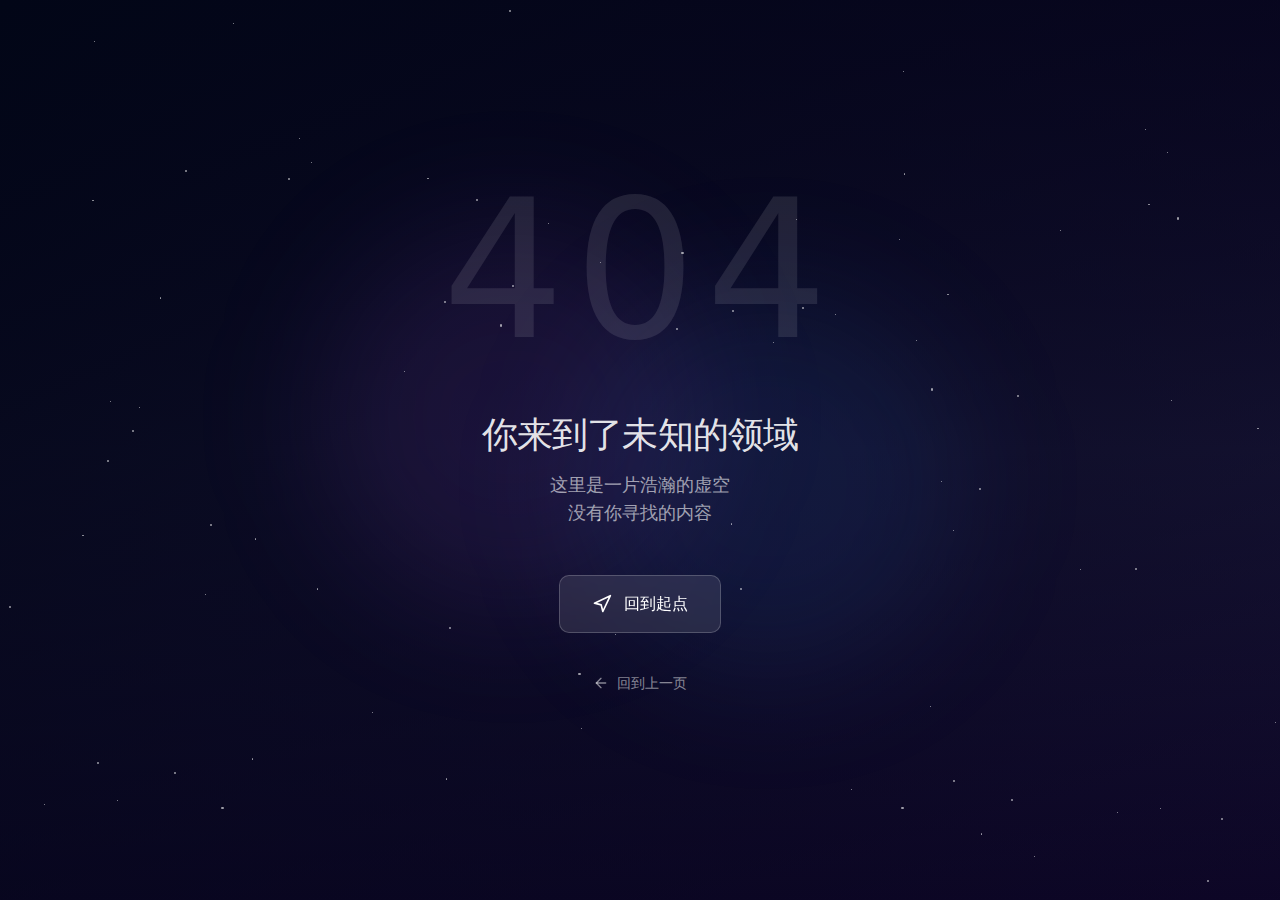
<file: 404_bak.html>
<!doctype html>
<html lang="en">
  <head>
    <meta charset="UTF-8" />
    <link rel="icon" type="image/svg+xml" href="/vite.svg" />
    <meta name="viewport" content="width=device-width, initial-scale=1.0" />
    <link rel="preconnect" href="https://fonts.googleapis.com">
    <link rel="preconnect" href="https://fonts.gstatic.com" crossorigin>
    <link href="https://fonts.googleapis.com/css2?family=Orbitron:wght@400;500;600;700;800;900&family=Rajdhani:wght@300;400;500;600;700&family=Exo+2:wght@300;400;500;600;700;800&family=Audiowide&family=Share+Tech+Mono&display=swap" rel="stylesheet">
    <title>文管家 Document Management Solution</title>
    <script type="module" crossorigin src="/assets/index-BmDO4GhK.js"></script>
    <link rel="modulepreload" crossorigin href="/assets/react-vendor-Cax8SarP.js">
    <link rel="modulepreload" crossorigin href="/assets/ui-vendor-Dn3tdylj.js">
    <link rel="stylesheet" crossorigin href="/assets/index-Do54Oow5.css">
  </head>
  <body>
    <div id="root"></div>
  </body>
</html>
</file>
<file: assets/index-Do54Oow5.css>
*,:before,:after{--tw-border-spacing-x: 0;--tw-border-spacing-y: 0;--tw-translate-x: 0;--tw-translate-y: 0;--tw-rotate: 0;--tw-skew-x: 0;--tw-skew-y: 0;--tw-scale-x: 1;--tw-scale-y: 1;--tw-pan-x: ;--tw-pan-y: ;--tw-pinch-zoom: ;--tw-scroll-snap-strictness: proximity;--tw-gradient-from-position: ;--tw-gradient-via-position: ;--tw-gradient-to-position: ;--tw-ordinal: ;--tw-slashed-zero: ;--tw-numeric-figure: ;--tw-numeric-spacing: ;--tw-numeric-fraction: ;--tw-ring-inset: ;--tw-ring-offset-width: 0px;--tw-ring-offset-color: #fff;--tw-ring-color: rgb(59 130 246 / .5);--tw-ring-offset-shadow: 0 0 #0000;--tw-ring-shadow: 0 0 #0000;--tw-shadow: 0 0 #0000;--tw-shadow-colored: 0 0 #0000;--tw-blur: ;--tw-brightness: ;--tw-contrast: ;--tw-grayscale: ;--tw-hue-rotate: ;--tw-invert: ;--tw-saturate: ;--tw-sepia: ;--tw-drop-shadow: ;--tw-backdrop-blur: ;--tw-backdrop-brightness: ;--tw-backdrop-contrast: ;--tw-backdrop-grayscale: ;--tw-backdrop-hue-rotate: ;--tw-backdrop-invert: ;--tw-backdrop-opacity: ;--tw-backdrop-saturate: ;--tw-backdrop-sepia: ;--tw-contain-size: ;--tw-contain-layout: ;--tw-contain-paint: ;--tw-contain-style: }::backdrop{--tw-border-spacing-x: 0;--tw-border-spacing-y: 0;--tw-translate-x: 0;--tw-translate-y: 0;--tw-rotate: 0;--tw-skew-x: 0;--tw-skew-y: 0;--tw-scale-x: 1;--tw-scale-y: 1;--tw-pan-x: ;--tw-pan-y: ;--tw-pinch-zoom: ;--tw-scroll-snap-strictness: proximity;--tw-gradient-from-position: ;--tw-gradient-via-position: ;--tw-gradient-to-position: ;--tw-ordinal: ;--tw-slashed-zero: ;--tw-numeric-figure: ;--tw-numeric-spacing: ;--tw-numeric-fraction: ;--tw-ring-inset: ;--tw-ring-offset-width: 0px;--tw-ring-offset-color: #fff;--tw-ring-color: rgb(59 130 246 / .5);--tw-ring-offset-shadow: 0 0 #0000;--tw-ring-shadow: 0 0 #0000;--tw-shadow: 0 0 #0000;--tw-shadow-colored: 0 0 #0000;--tw-blur: ;--tw-brightness: ;--tw-contrast: ;--tw-grayscale: ;--tw-hue-rotate: ;--tw-invert: ;--tw-saturate: ;--tw-sepia: ;--tw-drop-shadow: ;--tw-backdrop-blur: ;--tw-backdrop-brightness: ;--tw-backdrop-contrast: ;--tw-backdrop-grayscale: ;--tw-backdrop-hue-rotate: ;--tw-backdrop-invert: ;--tw-backdrop-opacity: ;--tw-backdrop-saturate: ;--tw-backdrop-sepia: ;--tw-contain-size: ;--tw-contain-layout: ;--tw-contain-paint: ;--tw-contain-style: }*,:before,:after{box-sizing:border-box;border-width:0;border-style:solid;border-color:#e5e7eb}:before,:after{--tw-content: ""}html,:host{line-height:1.5;-webkit-text-size-adjust:100%;-moz-tab-size:4;-o-tab-size:4;tab-size:4;font-family:ui-sans-serif,system-ui,sans-serif,"Apple Color Emoji","Segoe UI Emoji",Segoe UI Symbol,"Noto Color Emoji";font-feature-settings:normal;font-variation-settings:normal;-webkit-tap-highlight-color:transparent}body{margin:0;line-height:inherit}hr{height:0;color:inherit;border-top-width:1px}abbr:where([title]){-webkit-text-decoration:underline dotted;text-decoration:underline dotted}h1,h2,h3,h4,h5,h6{font-size:inherit;font-weight:inherit}a{color:inherit;text-decoration:inherit}b,strong{font-weight:bolder}code,kbd,samp,pre{font-family:ui-monospace,SFMono-Regular,Menlo,Monaco,Consolas,Liberation Mono,Courier New,monospace;font-feature-settings:normal;font-variation-settings:normal;font-size:1em}small{font-size:80%}sub,sup{font-size:75%;line-height:0;position:relative;vertical-align:baseline}sub{bottom:-.25em}sup{top:-.5em}table{text-indent:0;border-color:inherit;border-collapse:collapse}button,input,optgroup,select,textarea{font-family:inherit;font-feature-settings:inherit;font-variation-settings:inherit;font-size:100%;font-weight:inherit;line-height:inherit;letter-spacing:inherit;color:inherit;margin:0;padding:0}button,select{text-transform:none}button,input:where([type=button]),input:where([type=reset]),input:where([type=submit]){-webkit-appearance:button;background-color:transparent;background-image:none}:-moz-focusring{outline:auto}:-moz-ui-invalid{box-shadow:none}progress{vertical-align:baseline}::-webkit-inner-spin-button,::-webkit-outer-spin-button{height:auto}[type=search]{-webkit-appearance:textfield;outline-offset:-2px}::-webkit-search-decoration{-webkit-appearance:none}::-webkit-file-upload-button{-webkit-appearance:button;font:inherit}summary{display:list-item}blockquote,dl,dd,h1,h2,h3,h4,h5,h6,hr,figure,p,pre{margin:0}fieldset{margin:0;padding:0}legend{padding:0}ol,ul,menu{list-style:none;margin:0;padding:0}dialog{padding:0}textarea{resize:vertical}input::-moz-placeholder,textarea::-moz-placeholder{opacity:1;color:#9ca3af}input::placeholder,textarea::placeholder{opacity:1;color:#9ca3af}button,[role=button]{cursor:pointer}:disabled{cursor:default}img,svg,video,canvas,audio,iframe,embed,object{display:block;vertical-align:middle}img,video{max-width:100%;height:auto}[hidden]{display:none}:root{--radius: .5rem;--color-primary-50: 239 246 255;--color-primary-100: 219 234 254;--color-primary-200: 191 219 254;--color-primary-300: 147 197 253;--color-primary-400: 96 165 250;--color-primary-500: 59 130 246;--color-primary-600: 37 99 235;--color-primary-700: 29 78 216;--color-primary-800: 30 64 175;--color-primary-900: 30 58 138;--color-primary-950: 23 37 84;--color-background: 243 244 246;--color-foreground: 17 24 39;--color-muted-foreground: 75 85 99;--color-card: 255 255 255;--color-card-foreground: 17 24 39;--color-popover: 255 255 255;--color-popover-foreground: 17 24 39;--color-border: 229 231 235;--color-input-border: 209 213 219;--color-input-background: 255 255 255;--color-ring: 59 130 246;--color-destructive: 239 68 68;--color-destructive-foreground: 255 255 255}.dark{--color-primary-50: 14 56 103;--color-primary-100: 17 70 128;--color-primary-200: 22 93 171;--color-primary-300: 26 118 214;--color-primary-400: 37 138 247;--color-primary-500: 59 130 246;--color-primary-600: 96 165 250;--color-primary-700: 147 197 253;--color-primary-800: 191 219 254;--color-primary-900: 219 234 254;--color-primary-950: 239 246 255;--color-background: 3 7 18;--color-foreground: 229 231 235;--color-muted-foreground: 156 163 175;--color-card: 17 24 39;--color-card-foreground: 229 231 235;--color-popover: 31 41 55;--color-popover-foreground: 229 231 235;--color-border: 55 65 81;--color-input-border: 75 85 99;--color-input-background: 31 41 55;--color-ring: 96 165 250;--color-destructive: 220 38 38;--color-destructive-foreground: 255 255 255}body{--tw-bg-opacity: 1;background-color:rgb(var(--color-background) / var(--tw-bg-opacity));--tw-text-opacity: 1;color:rgb(var(--color-foreground) / var(--tw-text-opacity));-webkit-font-smoothing:antialiased;-moz-osx-font-smoothing:grayscale}h1,h2,h3,h4,h5,h6{font-weight:600;letter-spacing:-.025em}.\!container{width:100%!important}.container{width:100%}@media (min-width: 640px){.\!container{max-width:640px!important}.container{max-width:640px}}@media (min-width: 768px){.\!container{max-width:768px!important}.container{max-width:768px}}@media (min-width: 1024px){.\!container{max-width:1024px!important}.container{max-width:1024px}}@media (min-width: 1280px){.\!container{max-width:1280px!important}.container{max-width:1280px}}@media (min-width: 1536px){.\!container{max-width:1536px!important}.container{max-width:1536px}}.prose{color:var(--tw-prose-body);max-width:65ch}.prose :where(p):not(:where([class~=not-prose],[class~=not-prose] *)){margin-top:1.25em;margin-bottom:1.25em}.prose :where([class~=lead]):not(:where([class~=not-prose],[class~=not-prose] *)){color:var(--tw-prose-lead);font-size:1.25em;line-height:1.6;margin-top:1.2em;margin-bottom:1.2em}.prose :where(a):not(:where([class~=not-prose],[class~=not-prose] *)){color:var(--tw-prose-links);text-decoration:underline;font-weight:500}.prose :where(strong):not(:where([class~=not-prose],[class~=not-prose] *)){color:var(--tw-prose-bold);font-weight:600}.prose :where(a strong):not(:where([class~=not-prose],[class~=not-prose] *)){color:inherit}.prose :where(blockquote strong):not(:where([class~=not-prose],[class~=not-prose] *)){color:inherit}.prose :where(thead th strong):not(:where([class~=not-prose],[class~=not-prose] *)){color:inherit}.prose :where(ol):not(:where([class~=not-prose],[class~=not-prose] *)){list-style-type:decimal;margin-top:1.25em;margin-bottom:1.25em;padding-inline-start:1.625em}.prose :where(ol[type=A]):not(:where([class~=not-prose],[class~=not-prose] *)){list-style-type:upper-alpha}.prose :where(ol[type=a]):not(:where([class~=not-prose],[class~=not-prose] *)){list-style-type:lower-alpha}.prose :where(ol[type=A s]):not(:where([class~=not-prose],[class~=not-prose] *)){list-style-type:upper-alpha}.prose :where(ol[type=a s]):not(:where([class~=not-prose],[class~=not-prose] *)){list-style-type:lower-alpha}.prose :where(ol[type=I]):not(:where([class~=not-prose],[class~=not-prose] *)){list-style-type:upper-roman}.prose :where(ol[type=i]):not(:where([class~=not-prose],[class~=not-prose] *)){list-style-type:lower-roman}.prose :where(ol[type=I s]):not(:where([class~=not-prose],[class~=not-prose] *)){list-style-type:upper-roman}.prose :where(ol[type=i s]):not(:where([class~=not-prose],[class~=not-prose] *)){list-style-type:lower-roman}.prose :where(ol[type="1"]):not(:where([class~=not-prose],[class~=not-prose] *)){list-style-type:decimal}.prose :where(ul):not(:where([class~=not-prose],[class~=not-prose] *)){list-style-type:disc;margin-top:1.25em;margin-bottom:1.25em;padding-inline-start:1.625em}.prose :where(ol>li):not(:where([class~=not-prose],[class~=not-prose] *))::marker{font-weight:400;color:var(--tw-prose-counters)}.prose :where(ul>li):not(:where([class~=not-prose],[class~=not-prose] *))::marker{color:var(--tw-prose-bullets)}.prose :where(dt):not(:where([class~=not-prose],[class~=not-prose] *)){color:var(--tw-prose-headings);font-weight:600;margin-top:1.25em}.prose :where(hr):not(:where([class~=not-prose],[class~=not-prose] *)){border-color:var(--tw-prose-hr);border-top-width:1px;margin-top:3em;margin-bottom:3em}.prose :where(blockquote):not(:where([class~=not-prose],[class~=not-prose] *)){font-weight:500;font-style:italic;color:var(--tw-prose-quotes);border-inline-start-width:.25rem;border-inline-start-color:var(--tw-prose-quote-borders);quotes:"“""”""‘""’";margin-top:1.6em;margin-bottom:1.6em;padding-inline-start:1em}.prose :where(blockquote p:first-of-type):not(:where([class~=not-prose],[class~=not-prose] *)):before{content:open-quote}.prose :where(blockquote p:last-of-type):not(:where([class~=not-prose],[class~=not-prose] *)):after{content:close-quote}.prose :where(h1):not(:where([class~=not-prose],[class~=not-prose] *)){color:var(--tw-prose-headings);font-weight:800;font-size:2.25em;margin-top:0;margin-bottom:.8888889em;line-height:1.1111111}.prose :where(h1 strong):not(:where([class~=not-prose],[class~=not-prose] *)){font-weight:900;color:inherit}.prose :where(h2):not(:where([class~=not-prose],[class~=not-prose] *)){color:var(--tw-prose-headings);font-weight:700;font-size:1.5em;margin-top:2em;margin-bottom:1em;line-height:1.3333333}.prose :where(h2 strong):not(:where([class~=not-prose],[class~=not-prose] *)){font-weight:800;color:inherit}.prose :where(h3):not(:where([class~=not-prose],[class~=not-prose] *)){color:var(--tw-prose-headings);font-weight:600;font-size:1.25em;margin-top:1.6em;margin-bottom:.6em;line-height:1.6}.prose :where(h3 strong):not(:where([class~=not-prose],[class~=not-prose] *)){font-weight:700;color:inherit}.prose :where(h4):not(:where([class~=not-prose],[class~=not-prose] *)){color:var(--tw-prose-headings);font-weight:600;margin-top:1.5em;margin-bottom:.5em;line-height:1.5}.prose :where(h4 strong):not(:where([class~=not-prose],[class~=not-prose] *)){font-weight:700;color:inherit}.prose :where(img):not(:where([class~=not-prose],[class~=not-prose] *)){margin-top:2em;margin-bottom:2em}.prose :where(picture):not(:where([class~=not-prose],[class~=not-prose] *)){display:block;margin-top:2em;margin-bottom:2em}.prose :where(video):not(:where([class~=not-prose],[class~=not-prose] *)){margin-top:2em;margin-bottom:2em}.prose :where(kbd):not(:where([class~=not-prose],[class~=not-prose] *)){font-weight:500;font-family:inherit;color:var(--tw-prose-kbd);box-shadow:0 0 0 1px rgb(var(--tw-prose-kbd-shadows) / 10%),0 3px rgb(var(--tw-prose-kbd-shadows) / 10%);font-size:.875em;border-radius:.3125rem;padding-top:.1875em;padding-inline-end:.375em;padding-bottom:.1875em;padding-inline-start:.375em}.prose :where(code):not(:where([class~=not-prose],[class~=not-prose] *)){color:var(--tw-prose-code);font-weight:600;font-size:.875em}.prose :where(code):not(:where([class~=not-prose],[class~=not-prose] *)):before{content:"`"}.prose :where(code):not(:where([class~=not-prose],[class~=not-prose] *)):after{content:"`"}.prose :where(a code):not(:where([class~=not-prose],[class~=not-prose] *)){color:inherit}.prose :where(h1 code):not(:where([class~=not-prose],[class~=not-prose] *)){color:inherit}.prose :where(h2 code):not(:where([class~=not-prose],[class~=not-prose] *)){color:inherit;font-size:.875em}.prose :where(h3 code):not(:where([class~=not-prose],[class~=not-prose] *)){color:inherit;font-size:.9em}.prose :where(h4 code):not(:where([class~=not-prose],[class~=not-prose] *)){color:inherit}.prose :where(blockquote code):not(:where([class~=not-prose],[class~=not-prose] *)){color:inherit}.prose :where(thead th code):not(:where([class~=not-prose],[class~=not-prose] *)){color:inherit}.prose :where(pre):not(:where([class~=not-prose],[class~=not-prose] *)){color:var(--tw-prose-pre-code);background-color:var(--tw-prose-pre-bg);overflow-x:auto;font-weight:400;font-size:.875em;line-height:1.7142857;margin-top:1.7142857em;margin-bottom:1.7142857em;border-radius:.375rem;padding-top:.8571429em;padding-inline-end:1.1428571em;padding-bottom:.8571429em;padding-inline-start:1.1428571em}.prose :where(pre code):not(:where([class~=not-prose],[class~=not-prose] *)){background-color:transparent;border-width:0;border-radius:0;padding:0;font-weight:inherit;color:inherit;font-size:inherit;font-family:inherit;line-height:inherit}.prose :where(pre code):not(:where([class~=not-prose],[class~=not-prose] *)):before{content:none}.prose :where(pre code):not(:where([class~=not-prose],[class~=not-prose] *)):after{content:none}.prose :where(table):not(:where([class~=not-prose],[class~=not-prose] *)){width:100%;table-layout:auto;margin-top:2em;margin-bottom:2em;font-size:.875em;line-height:1.7142857}.prose :where(thead):not(:where([class~=not-prose],[class~=not-prose] *)){border-bottom-width:1px;border-bottom-color:var(--tw-prose-th-borders)}.prose :where(thead th):not(:where([class~=not-prose],[class~=not-prose] *)){color:var(--tw-prose-headings);font-weight:600;vertical-align:bottom;padding-inline-end:.5714286em;padding-bottom:.5714286em;padding-inline-start:.5714286em}.prose :where(tbody tr):not(:where([class~=not-prose],[class~=not-prose] *)){border-bottom-width:1px;border-bottom-color:var(--tw-prose-td-borders)}.prose :where(tbody tr:last-child):not(:where([class~=not-prose],[class~=not-prose] *)){border-bottom-width:0}.prose :where(tbody td):not(:where([class~=not-prose],[class~=not-prose] *)){vertical-align:baseline}.prose :where(tfoot):not(:where([class~=not-prose],[class~=not-prose] *)){border-top-width:1px;border-top-color:var(--tw-prose-th-borders)}.prose :where(tfoot td):not(:where([class~=not-prose],[class~=not-prose] *)){vertical-align:top}.prose :where(th,td):not(:where([class~=not-prose],[class~=not-prose] *)){text-align:start}.prose :where(figure>*):not(:where([class~=not-prose],[class~=not-prose] *)){margin-top:0;margin-bottom:0}.prose :where(figcaption):not(:where([class~=not-prose],[class~=not-prose] *)){color:var(--tw-prose-captions);font-size:.875em;line-height:1.4285714;margin-top:.8571429em}.prose{--tw-prose-body: #374151;--tw-prose-headings: #111827;--tw-prose-lead: #4b5563;--tw-prose-links: #111827;--tw-prose-bold: #111827;--tw-prose-counters: #6b7280;--tw-prose-bullets: #d1d5db;--tw-prose-hr: #e5e7eb;--tw-prose-quotes: #111827;--tw-prose-quote-borders: #e5e7eb;--tw-prose-captions: #6b7280;--tw-prose-kbd: #111827;--tw-prose-kbd-shadows: 17 24 39;--tw-prose-code: #111827;--tw-prose-pre-code: #e5e7eb;--tw-prose-pre-bg: #1f2937;--tw-prose-th-borders: #d1d5db;--tw-prose-td-borders: #e5e7eb;--tw-prose-invert-body: #d1d5db;--tw-prose-invert-headings: #fff;--tw-prose-invert-lead: #9ca3af;--tw-prose-invert-links: #fff;--tw-prose-invert-bold: #fff;--tw-prose-invert-counters: #9ca3af;--tw-prose-invert-bullets: #4b5563;--tw-prose-invert-hr: #374151;--tw-prose-invert-quotes: #f3f4f6;--tw-prose-invert-quote-borders: #374151;--tw-prose-invert-captions: #9ca3af;--tw-prose-invert-kbd: #fff;--tw-prose-invert-kbd-shadows: 255 255 255;--tw-prose-invert-code: #fff;--tw-prose-invert-pre-code: #d1d5db;--tw-prose-invert-pre-bg: rgb(0 0 0 / 50%);--tw-prose-invert-th-borders: #4b5563;--tw-prose-invert-td-borders: #374151;font-size:1rem;line-height:1.75}.prose :where(picture>img):not(:where([class~=not-prose],[class~=not-prose] *)){margin-top:0;margin-bottom:0}.prose :where(li):not(:where([class~=not-prose],[class~=not-prose] *)){margin-top:.5em;margin-bottom:.5em}.prose :where(ol>li):not(:where([class~=not-prose],[class~=not-prose] *)){padding-inline-start:.375em}.prose :where(ul>li):not(:where([class~=not-prose],[class~=not-prose] *)){padding-inline-start:.375em}.prose :where(.prose>ul>li p):not(:where([class~=not-prose],[class~=not-prose] *)){margin-top:.75em;margin-bottom:.75em}.prose :where(.prose>ul>li>p:first-child):not(:where([class~=not-prose],[class~=not-prose] *)){margin-top:1.25em}.prose :where(.prose>ul>li>p:last-child):not(:where([class~=not-prose],[class~=not-prose] *)){margin-bottom:1.25em}.prose :where(.prose>ol>li>p:first-child):not(:where([class~=not-prose],[class~=not-prose] *)){margin-top:1.25em}.prose :where(.prose>ol>li>p:last-child):not(:where([class~=not-prose],[class~=not-prose] *)){margin-bottom:1.25em}.prose :where(ul ul,ul ol,ol ul,ol ol):not(:where([class~=not-prose],[class~=not-prose] *)){margin-top:.75em;margin-bottom:.75em}.prose :where(dl):not(:where([class~=not-prose],[class~=not-prose] *)){margin-top:1.25em;margin-bottom:1.25em}.prose :where(dd):not(:where([class~=not-prose],[class~=not-prose] *)){margin-top:.5em;padding-inline-start:1.625em}.prose :where(hr+*):not(:where([class~=not-prose],[class~=not-prose] *)){margin-top:0}.prose :where(h2+*):not(:where([class~=not-prose],[class~=not-prose] *)){margin-top:0}.prose :where(h3+*):not(:where([class~=not-prose],[class~=not-prose] *)){margin-top:0}.prose :where(h4+*):not(:where([class~=not-prose],[class~=not-prose] *)){margin-top:0}.prose :where(thead th:first-child):not(:where([class~=not-prose],[class~=not-prose] *)){padding-inline-start:0}.prose :where(thead th:last-child):not(:where([class~=not-prose],[class~=not-prose] *)){padding-inline-end:0}.prose :where(tbody td,tfoot td):not(:where([class~=not-prose],[class~=not-prose] *)){padding-top:.5714286em;padding-inline-end:.5714286em;padding-bottom:.5714286em;padding-inline-start:.5714286em}.prose :where(tbody td:first-child,tfoot td:first-child):not(:where([class~=not-prose],[class~=not-prose] *)){padding-inline-start:0}.prose :where(tbody td:last-child,tfoot td:last-child):not(:where([class~=not-prose],[class~=not-prose] *)){padding-inline-end:0}.prose :where(figure):not(:where([class~=not-prose],[class~=not-prose] *)){margin-top:2em;margin-bottom:2em}.prose :where(.prose>:first-child):not(:where([class~=not-prose],[class~=not-prose] *)){margin-top:0}.prose :where(.prose>:last-child):not(:where([class~=not-prose],[class~=not-prose] *)){margin-bottom:0}.prose-sm{font-size:.875rem;line-height:1.7142857}.prose-sm :where(p):not(:where([class~=not-prose],[class~=not-prose] *)){margin-top:1.1428571em;margin-bottom:1.1428571em}.prose-sm :where([class~=lead]):not(:where([class~=not-prose],[class~=not-prose] *)){font-size:1.2857143em;line-height:1.5555556;margin-top:.8888889em;margin-bottom:.8888889em}.prose-sm :where(blockquote):not(:where([class~=not-prose],[class~=not-prose] *)){margin-top:1.3333333em;margin-bottom:1.3333333em;padding-inline-start:1.1111111em}.prose-sm :where(h1):not(:where([class~=not-prose],[class~=not-prose] *)){font-size:2.1428571em;margin-top:0;margin-bottom:.8em;line-height:1.2}.prose-sm :where(h2):not(:where([class~=not-prose],[class~=not-prose] *)){font-size:1.4285714em;margin-top:1.6em;margin-bottom:.8em;line-height:1.4}.prose-sm :where(h3):not(:where([class~=not-prose],[class~=not-prose] *)){font-size:1.2857143em;margin-top:1.5555556em;margin-bottom:.4444444em;line-height:1.5555556}.prose-sm :where(h4):not(:where([class~=not-prose],[class~=not-prose] *)){margin-top:1.4285714em;margin-bottom:.5714286em;line-height:1.4285714}.prose-sm :where(img):not(:where([class~=not-prose],[class~=not-prose] *)){margin-top:1.7142857em;margin-bottom:1.7142857em}.prose-sm :where(picture):not(:where([class~=not-prose],[class~=not-prose] *)){margin-top:1.7142857em;margin-bottom:1.7142857em}.prose-sm :where(picture>img):not(:where([class~=not-prose],[class~=not-prose] *)){margin-top:0;margin-bottom:0}.prose-sm :where(video):not(:where([class~=not-prose],[class~=not-prose] *)){margin-top:1.7142857em;margin-bottom:1.7142857em}.prose-sm :where(kbd):not(:where([class~=not-prose],[class~=not-prose] *)){font-size:.8571429em;border-radius:.3125rem;padding-top:.1428571em;padding-inline-end:.3571429em;padding-bottom:.1428571em;padding-inline-start:.3571429em}.prose-sm :where(code):not(:where([class~=not-prose],[class~=not-prose] *)){font-size:.8571429em}.prose-sm :where(h2 code):not(:where([class~=not-prose],[class~=not-prose] *)){font-size:.9em}.prose-sm :where(h3 code):not(:where([class~=not-prose],[class~=not-prose] *)){font-size:.8888889em}.prose-sm :where(pre):not(:where([class~=not-prose],[class~=not-prose] *)){font-size:.8571429em;line-height:1.6666667;margin-top:1.6666667em;margin-bottom:1.6666667em;border-radius:.25rem;padding-top:.6666667em;padding-inline-end:1em;padding-bottom:.6666667em;padding-inline-start:1em}.prose-sm :where(ol):not(:where([class~=not-prose],[class~=not-prose] *)){margin-top:1.1428571em;margin-bottom:1.1428571em;padding-inline-start:1.5714286em}.prose-sm :where(ul):not(:where([class~=not-prose],[class~=not-prose] *)){margin-top:1.1428571em;margin-bottom:1.1428571em;padding-inline-start:1.5714286em}.prose-sm :where(li):not(:where([class~=not-prose],[class~=not-prose] *)){margin-top:.2857143em;margin-bottom:.2857143em}.prose-sm :where(ol>li):not(:where([class~=not-prose],[class~=not-prose] *)){padding-inline-start:.4285714em}.prose-sm :where(ul>li):not(:where([class~=not-prose],[class~=not-prose] *)){padding-inline-start:.4285714em}.prose-sm :where(.prose-sm>ul>li p):not(:where([class~=not-prose],[class~=not-prose] *)){margin-top:.5714286em;margin-bottom:.5714286em}.prose-sm :where(.prose-sm>ul>li>p:first-child):not(:where([class~=not-prose],[class~=not-prose] *)){margin-top:1.1428571em}.prose-sm :where(.prose-sm>ul>li>p:last-child):not(:where([class~=not-prose],[class~=not-prose] *)){margin-bottom:1.1428571em}.prose-sm :where(.prose-sm>ol>li>p:first-child):not(:where([class~=not-prose],[class~=not-prose] *)){margin-top:1.1428571em}.prose-sm :where(.prose-sm>ol>li>p:last-child):not(:where([class~=not-prose],[class~=not-prose] *)){margin-bottom:1.1428571em}.prose-sm :where(ul ul,ul ol,ol ul,ol ol):not(:where([class~=not-prose],[class~=not-prose] *)){margin-top:.5714286em;margin-bottom:.5714286em}.prose-sm :where(dl):not(:where([class~=not-prose],[class~=not-prose] *)){margin-top:1.1428571em;margin-bottom:1.1428571em}.prose-sm :where(dt):not(:where([class~=not-prose],[class~=not-prose] *)){margin-top:1.1428571em}.prose-sm :where(dd):not(:where([class~=not-prose],[class~=not-prose] *)){margin-top:.2857143em;padding-inline-start:1.5714286em}.prose-sm :where(hr):not(:where([class~=not-prose],[class~=not-prose] *)){margin-top:2.8571429em;margin-bottom:2.8571429em}.prose-sm :where(hr+*):not(:where([class~=not-prose],[class~=not-prose] *)){margin-top:0}.prose-sm :where(h2+*):not(:where([class~=not-prose],[class~=not-prose] *)){margin-top:0}.prose-sm :where(h3+*):not(:where([class~=not-prose],[class~=not-prose] *)){margin-top:0}.prose-sm :where(h4+*):not(:where([class~=not-prose],[class~=not-prose] *)){margin-top:0}.prose-sm :where(table):not(:where([class~=not-prose],[class~=not-prose] *)){font-size:.8571429em;line-height:1.5}.prose-sm :where(thead th):not(:where([class~=not-prose],[class~=not-prose] *)){padding-inline-end:1em;padding-bottom:.6666667em;padding-inline-start:1em}.prose-sm :where(thead th:first-child):not(:where([class~=not-prose],[class~=not-prose] *)){padding-inline-start:0}.prose-sm :where(thead th:last-child):not(:where([class~=not-prose],[class~=not-prose] *)){padding-inline-end:0}.prose-sm :where(tbody td,tfoot td):not(:where([class~=not-prose],[class~=not-prose] *)){padding-top:.6666667em;padding-inline-end:1em;padding-bottom:.6666667em;padding-inline-start:1em}.prose-sm :where(tbody td:first-child,tfoot td:first-child):not(:where([class~=not-prose],[class~=not-prose] *)){padding-inline-start:0}.prose-sm :where(tbody td:last-child,tfoot td:last-child):not(:where([class~=not-prose],[class~=not-prose] *)){padding-inline-end:0}.prose-sm :where(figure):not(:where([class~=not-prose],[class~=not-prose] *)){margin-top:1.7142857em;margin-bottom:1.7142857em}.prose-sm :where(figure>*):not(:where([class~=not-prose],[class~=not-prose] *)){margin-top:0;margin-bottom:0}.prose-sm :where(figcaption):not(:where([class~=not-prose],[class~=not-prose] *)){font-size:.8571429em;line-height:1.3333333;margin-top:.6666667em}.prose-sm :where(.prose-sm>:first-child):not(:where([class~=not-prose],[class~=not-prose] *)){margin-top:0}.prose-sm :where(.prose-sm>:last-child):not(:where([class~=not-prose],[class~=not-prose] *)){margin-bottom:0}.prose-lg{font-size:1.125rem;line-height:1.7777778}.prose-lg :where(p):not(:where([class~=not-prose],[class~=not-prose] *)){margin-top:1.3333333em;margin-bottom:1.3333333em}.prose-lg :where([class~=lead]):not(:where([class~=not-prose],[class~=not-prose] *)){font-size:1.2222222em;line-height:1.4545455;margin-top:1.0909091em;margin-bottom:1.0909091em}.prose-lg :where(blockquote):not(:where([class~=not-prose],[class~=not-prose] *)){margin-top:1.6666667em;margin-bottom:1.6666667em;padding-inline-start:1em}.prose-lg :where(h1):not(:where([class~=not-prose],[class~=not-prose] *)){font-size:2.6666667em;margin-top:0;margin-bottom:.8333333em;line-height:1}.prose-lg :where(h2):not(:where([class~=not-prose],[class~=not-prose] *)){font-size:1.6666667em;margin-top:1.8666667em;margin-bottom:1.0666667em;line-height:1.3333333}.prose-lg :where(h3):not(:where([class~=not-prose],[class~=not-prose] *)){font-size:1.3333333em;margin-top:1.6666667em;margin-bottom:.6666667em;line-height:1.5}.prose-lg :where(h4):not(:where([class~=not-prose],[class~=not-prose] *)){margin-top:1.7777778em;margin-bottom:.4444444em;line-height:1.5555556}.prose-lg :where(img):not(:where([class~=not-prose],[class~=not-prose] *)){margin-top:1.7777778em;margin-bottom:1.7777778em}.prose-lg :where(picture):not(:where([class~=not-prose],[class~=not-prose] *)){margin-top:1.7777778em;margin-bottom:1.7777778em}.prose-lg :where(picture>img):not(:where([class~=not-prose],[class~=not-prose] *)){margin-top:0;margin-bottom:0}.prose-lg :where(video):not(:where([class~=not-prose],[class~=not-prose] *)){margin-top:1.7777778em;margin-bottom:1.7777778em}.prose-lg :where(kbd):not(:where([class~=not-prose],[class~=not-prose] *)){font-size:.8888889em;border-radius:.3125rem;padding-top:.2222222em;padding-inline-end:.4444444em;padding-bottom:.2222222em;padding-inline-start:.4444444em}.prose-lg :where(code):not(:where([class~=not-prose],[class~=not-prose] *)){font-size:.8888889em}.prose-lg :where(h2 code):not(:where([class~=not-prose],[class~=not-prose] *)){font-size:.8666667em}.prose-lg :where(h3 code):not(:where([class~=not-prose],[class~=not-prose] *)){font-size:.875em}.prose-lg :where(pre):not(:where([class~=not-prose],[class~=not-prose] *)){font-size:.8888889em;line-height:1.75;margin-top:2em;margin-bottom:2em;border-radius:.375rem;padding-top:1em;padding-inline-end:1.5em;padding-bottom:1em;padding-inline-start:1.5em}.prose-lg :where(ol):not(:where([class~=not-prose],[class~=not-prose] *)){margin-top:1.3333333em;margin-bottom:1.3333333em;padding-inline-start:1.5555556em}.prose-lg :where(ul):not(:where([class~=not-prose],[class~=not-prose] *)){margin-top:1.3333333em;margin-bottom:1.3333333em;padding-inline-start:1.5555556em}.prose-lg :where(li):not(:where([class~=not-prose],[class~=not-prose] *)){margin-top:.6666667em;margin-bottom:.6666667em}.prose-lg :where(ol>li):not(:where([class~=not-prose],[class~=not-prose] *)){padding-inline-start:.4444444em}.prose-lg :where(ul>li):not(:where([class~=not-prose],[class~=not-prose] *)){padding-inline-start:.4444444em}.prose-lg :where(.prose-lg>ul>li p):not(:where([class~=not-prose],[class~=not-prose] *)){margin-top:.8888889em;margin-bottom:.8888889em}.prose-lg :where(.prose-lg>ul>li>p:first-child):not(:where([class~=not-prose],[class~=not-prose] *)){margin-top:1.3333333em}.prose-lg :where(.prose-lg>ul>li>p:last-child):not(:where([class~=not-prose],[class~=not-prose] *)){margin-bottom:1.3333333em}.prose-lg :where(.prose-lg>ol>li>p:first-child):not(:where([class~=not-prose],[class~=not-prose] *)){margin-top:1.3333333em}.prose-lg :where(.prose-lg>ol>li>p:last-child):not(:where([class~=not-prose],[class~=not-prose] *)){margin-bottom:1.3333333em}.prose-lg :where(ul ul,ul ol,ol ul,ol ol):not(:where([class~=not-prose],[class~=not-prose] *)){margin-top:.8888889em;margin-bottom:.8888889em}.prose-lg :where(dl):not(:where([class~=not-prose],[class~=not-prose] *)){margin-top:1.3333333em;margin-bottom:1.3333333em}.prose-lg :where(dt):not(:where([class~=not-prose],[class~=not-prose] *)){margin-top:1.3333333em}.prose-lg :where(dd):not(:where([class~=not-prose],[class~=not-prose] *)){margin-top:.6666667em;padding-inline-start:1.5555556em}.prose-lg :where(hr):not(:where([class~=not-prose],[class~=not-prose] *)){margin-top:3.1111111em;margin-bottom:3.1111111em}.prose-lg :where(hr+*):not(:where([class~=not-prose],[class~=not-prose] *)){margin-top:0}.prose-lg :where(h2+*):not(:where([class~=not-prose],[class~=not-prose] *)){margin-top:0}.prose-lg :where(h3+*):not(:where([class~=not-prose],[class~=not-prose] *)){margin-top:0}.prose-lg :where(h4+*):not(:where([class~=not-prose],[class~=not-prose] *)){margin-top:0}.prose-lg :where(table):not(:where([class~=not-prose],[class~=not-prose] *)){font-size:.8888889em;line-height:1.5}.prose-lg :where(thead th):not(:where([class~=not-prose],[class~=not-prose] *)){padding-inline-end:.75em;padding-bottom:.75em;padding-inline-start:.75em}.prose-lg :where(thead th:first-child):not(:where([class~=not-prose],[class~=not-prose] *)){padding-inline-start:0}.prose-lg :where(thead th:last-child):not(:where([class~=not-prose],[class~=not-prose] *)){padding-inline-end:0}.prose-lg :where(tbody td,tfoot td):not(:where([class~=not-prose],[class~=not-prose] *)){padding-top:.75em;padding-inline-end:.75em;padding-bottom:.75em;padding-inline-start:.75em}.prose-lg :where(tbody td:first-child,tfoot td:first-child):not(:where([class~=not-prose],[class~=not-prose] *)){padding-inline-start:0}.prose-lg :where(tbody td:last-child,tfoot td:last-child):not(:where([class~=not-prose],[class~=not-prose] *)){padding-inline-end:0}.prose-lg :where(figure):not(:where([class~=not-prose],[class~=not-prose] *)){margin-top:1.7777778em;margin-bottom:1.7777778em}.prose-lg :where(figure>*):not(:where([class~=not-prose],[class~=not-prose] *)){margin-top:0;margin-bottom:0}.prose-lg :where(figcaption):not(:where([class~=not-prose],[class~=not-prose] *)){font-size:.8888889em;line-height:1.5;margin-top:1em}.prose-lg :where(.prose-lg>:first-child):not(:where([class~=not-prose],[class~=not-prose] *)){margin-top:0}.prose-lg :where(.prose-lg>:last-child):not(:where([class~=not-prose],[class~=not-prose] *)){margin-bottom:0}.fade-in{animation:fadeIn .3s ease-in-out}@keyframes slideIn{0%{opacity:0;transform:translateY(20px)}to{opacity:1;transform:translateY(0)}}.stagger-item{opacity:0;transform:translateY(10px);animation:staggerIn .4s ease-out forwards}@keyframes staggerIn{to{opacity:1;transform:translateY(0)}}.page-wrapper{animation:pageFadeIn .4s cubic-bezier(.4,0,.2,1)}@keyframes pageFadeIn{0%{opacity:0;transform:translateY(8px) scale(.98)}to{opacity:1;transform:translateY(0) scale(1)}}.card-hover{transition:all .3s cubic-bezier(.4,0,.2,1)}.card-hover:hover{transform:translateY(-2px);box-shadow:0 10px 25px -5px #0000001a,0 8px 10px -6px #0000001a}.dark .card-hover:hover{box-shadow:0 10px 25px -5px #0000004d,0 8px 10px -6px #0003}html{scroll-behavior:smooth}@keyframes slideInLeft{0%{opacity:0;transform:translate(-12px) scaleY(.6)}50%{transform:translate(-2px) scaleY(1.1)}to{opacity:1;transform:translate(0) scaleY(1)}}@keyframes fadeInUp{0%{opacity:0;transform:translateY(8px)}to{opacity:1;transform:translateY(0)}}@keyframes pulse{0%,to{opacity:1}50%{opacity:.5}}.animate-slideInLeft{animation:slideInLeft .4s cubic-bezier(.4,0,.2,1)}.btn-primary{transition:transform .1s ease-out}.btn-primary:active{transform:scale(.96)}.btn-primary{transform:translate(var(--tw-translate-x),var(--tw-translate-y)) rotate(var(--tw-rotate)) skew(var(--tw-skew-x)) skewY(var(--tw-skew-y)) scaleX(var(--tw-scale-x)) scaleY(var(--tw-scale-y));border-radius:calc(var(--radius, .5rem) + 2px);--tw-bg-opacity: 1;background-color:rgb(var(--color-primary-600) / var(--tw-bg-opacity));padding:.5rem 1rem;--tw-text-opacity: 1;color:rgb(255 255 255 / var(--tw-text-opacity));transition-property:all;transition-duration:.2s;transition-timing-function:cubic-bezier(.4,0,.2,1)}.btn-primary:hover{--tw-scale-x: 1.02;--tw-scale-y: 1.02;transform:translate(var(--tw-translate-x),var(--tw-translate-y)) rotate(var(--tw-rotate)) skew(var(--tw-skew-x)) skewY(var(--tw-skew-y)) scaleX(var(--tw-scale-x)) scaleY(var(--tw-scale-y));--tw-bg-opacity: 1;background-color:rgb(var(--color-primary-700) / var(--tw-bg-opacity))}.btn-primary:focus{outline:2px solid transparent;outline-offset:2px;--tw-ring-offset-shadow: var(--tw-ring-inset) 0 0 0 var(--tw-ring-offset-width) var(--tw-ring-offset-color);--tw-ring-shadow: var(--tw-ring-inset) 0 0 0 calc(2px + var(--tw-ring-offset-width)) var(--tw-ring-color);box-shadow:var(--tw-ring-offset-shadow),var(--tw-ring-shadow),var(--tw-shadow, 0 0 #0000);--tw-ring-color: rgb(var(--color-ring) / var(--tw-ring-opacity));--tw-ring-opacity: .5}.btn-primary:active{--tw-scale-x: .98;--tw-scale-y: .98;transform:translate(var(--tw-translate-x),var(--tw-translate-y)) rotate(var(--tw-rotate)) skew(var(--tw-skew-x)) skewY(var(--tw-skew-y)) scaleX(var(--tw-scale-x)) scaleY(var(--tw-scale-y))}.btn-primary:disabled{cursor:not-allowed;opacity:.5}.btn-outline{transform:translate(var(--tw-translate-x),var(--tw-translate-y)) rotate(var(--tw-rotate)) skew(var(--tw-skew-x)) skewY(var(--tw-skew-y)) scaleX(var(--tw-scale-x)) scaleY(var(--tw-scale-y));border-radius:calc(var(--radius, .5rem) + 2px);border-width:1px;--tw-border-opacity: 1;border-color:rgb(var(--color-input-border) / var(--tw-border-opacity));padding:.5rem 1rem;--tw-text-opacity: 1;color:rgb(var(--color-foreground) / var(--tw-text-opacity));transition-property:all;transition-duration:.2s;transition-timing-function:cubic-bezier(.4,0,.2,1)}.btn-outline:hover{--tw-scale-x: 1.02;--tw-scale-y: 1.02;transform:translate(var(--tw-translate-x),var(--tw-translate-y)) rotate(var(--tw-rotate)) skew(var(--tw-skew-x)) skewY(var(--tw-skew-y)) scaleX(var(--tw-scale-x)) scaleY(var(--tw-scale-y));--tw-bg-opacity: 1;background-color:rgb(var(--color-primary-50) / var(--tw-bg-opacity));--tw-text-opacity: 1;color:rgb(var(--color-primary-700) / var(--tw-text-opacity))}.btn-outline:focus{outline:2px solid transparent;outline-offset:2px;--tw-ring-offset-shadow: var(--tw-ring-inset) 0 0 0 var(--tw-ring-offset-width) var(--tw-ring-offset-color);--tw-ring-shadow: var(--tw-ring-inset) 0 0 0 calc(2px + var(--tw-ring-offset-width)) var(--tw-ring-color);box-shadow:var(--tw-ring-offset-shadow),var(--tw-ring-shadow),var(--tw-shadow, 0 0 #0000);--tw-ring-color: rgb(var(--color-ring) / var(--tw-ring-opacity));--tw-ring-opacity: .5}.btn-outline:active{--tw-scale-x: .98;--tw-scale-y: .98;transform:translate(var(--tw-translate-x),var(--tw-translate-y)) rotate(var(--tw-rotate)) skew(var(--tw-skew-x)) skewY(var(--tw-skew-y)) scaleX(var(--tw-scale-x)) scaleY(var(--tw-scale-y))}.btn-outline:hover:is(.dark *){--tw-bg-opacity: 1;background-color:rgb(var(--color-primary-900) / var(--tw-bg-opacity));--tw-text-opacity: 1;color:rgb(var(--color-primary-200) / var(--tw-text-opacity))}.btn-danger{transform:translate(var(--tw-translate-x),var(--tw-translate-y)) rotate(var(--tw-rotate)) skew(var(--tw-skew-x)) skewY(var(--tw-skew-y)) scaleX(var(--tw-scale-x)) scaleY(var(--tw-scale-y));border-radius:calc(var(--radius, .5rem) + 2px);--tw-bg-opacity: 1;background-color:rgb(var(--color-destructive) / var(--tw-bg-opacity));padding:.5rem 1rem;--tw-text-opacity: 1;color:rgb(var(--color-destructive-foreground) / var(--tw-text-opacity));transition-property:all;transition-duration:.2s;transition-timing-function:cubic-bezier(.4,0,.2,1)}.btn-danger:hover{--tw-scale-x: 1.02;--tw-scale-y: 1.02;transform:translate(var(--tw-translate-x),var(--tw-translate-y)) rotate(var(--tw-rotate)) skew(var(--tw-skew-x)) skewY(var(--tw-skew-y)) scaleX(var(--tw-scale-x)) scaleY(var(--tw-scale-y));opacity:.9}.btn-danger:focus{outline:2px solid transparent;outline-offset:2px;--tw-ring-offset-shadow: var(--tw-ring-inset) 0 0 0 var(--tw-ring-offset-width) var(--tw-ring-offset-color);--tw-ring-shadow: var(--tw-ring-inset) 0 0 0 calc(2px + var(--tw-ring-offset-width)) var(--tw-ring-color);box-shadow:var(--tw-ring-offset-shadow),var(--tw-ring-shadow),var(--tw-shadow, 0 0 #0000);--tw-ring-color: rgb(var(--color-destructive) / var(--tw-ring-opacity));--tw-ring-opacity: .5}.btn-danger:active{--tw-scale-x: .98;--tw-scale-y: .98;transform:translate(var(--tw-translate-x),var(--tw-translate-y)) rotate(var(--tw-rotate)) skew(var(--tw-skew-x)) skewY(var(--tw-skew-y)) scaleX(var(--tw-scale-x)) scaleY(var(--tw-scale-y))}.input-primary{border-radius:calc(var(--radius, .5rem) + 2px);border-width:1px;--tw-border-opacity: 1;border-color:rgb(var(--color-input-border) / var(--tw-border-opacity));--tw-bg-opacity: 1;background-color:rgb(var(--color-input-background) / var(--tw-bg-opacity));padding:.5rem 1rem;--tw-text-opacity: 1;color:rgb(var(--color-foreground) / var(--tw-text-opacity));transition-property:color,background-color,border-color,text-decoration-color,fill,stroke;transition-duration:.2s;transition-timing-function:cubic-bezier(.4,0,.2,1)}.input-primary::-moz-placeholder{--tw-text-opacity: 1;color:rgb(var(--color-muted-foreground) / var(--tw-text-opacity))}.input-primary::placeholder{--tw-text-opacity: 1;color:rgb(var(--color-muted-foreground) / var(--tw-text-opacity))}.input-primary:focus{--tw-border-opacity: 1;border-color:rgb(var(--color-primary-500) / var(--tw-border-opacity));outline:2px solid transparent;outline-offset:2px;--tw-ring-offset-shadow: var(--tw-ring-inset) 0 0 0 var(--tw-ring-offset-width) var(--tw-ring-offset-color);--tw-ring-shadow: var(--tw-ring-inset) 0 0 0 calc(2px + var(--tw-ring-offset-width)) var(--tw-ring-color);box-shadow:var(--tw-ring-offset-shadow),var(--tw-ring-shadow),var(--tw-shadow, 0 0 #0000);--tw-ring-opacity: 1;--tw-ring-color: rgb(var(--color-ring) / var(--tw-ring-opacity))}.card{border-radius:calc(var(--radius, .5rem) + 2px);--tw-bg-opacity: 1;background-color:rgb(var(--color-card) / var(--tw-bg-opacity));--tw-text-opacity: 1;color:rgb(var(--color-card-foreground) / var(--tw-text-opacity));--tw-shadow: 0 1px 2px 0 rgb(0 0 0 / .05);--tw-shadow-colored: 0 1px 2px 0 var(--tw-shadow-color);box-shadow:var(--tw-ring-offset-shadow, 0 0 #0000),var(--tw-ring-shadow, 0 0 #0000),var(--tw-shadow);transition-property:box-shadow;transition-timing-function:cubic-bezier(.4,0,.2,1);transition-duration:.2s}.card:hover{--tw-shadow: 0 4px 6px -1px rgb(0 0 0 / .1), 0 2px 4px -2px rgb(0 0 0 / .1);--tw-shadow-colored: 0 4px 6px -1px var(--tw-shadow-color), 0 2px 4px -2px var(--tw-shadow-color);box-shadow:var(--tw-ring-offset-shadow, 0 0 #0000),var(--tw-ring-shadow, 0 0 #0000),var(--tw-shadow)}.sr-only{position:absolute;width:1px;height:1px;padding:0;margin:-1px;overflow:hidden;clip:rect(0,0,0,0);white-space:nowrap;border-width:0}.pointer-events-none{pointer-events:none}.pointer-events-auto{pointer-events:auto}.visible{visibility:visible}.fixed{position:fixed}.absolute{position:absolute}.relative{position:relative}.sticky{position:sticky}.-inset-1{top:-.25rem;right:-.25rem;bottom:-.25rem;left:-.25rem}.inset-0{top:0;right:0;bottom:0;left:0}.inset-y-0{top:0;bottom:0}.-bottom-1{bottom:-.25rem}.-bottom-2{bottom:-.5rem}.-right-1{right:-.25rem}.-top-1{top:-.25rem}.bottom-0{bottom:0}.bottom-1{bottom:.25rem}.bottom-1\/4{bottom:25%}.bottom-20{bottom:5rem}.bottom-32{bottom:8rem}.bottom-4{bottom:1rem}.bottom-\[-4px\]{bottom:-4px}.left-0{left:0}.left-1\/2{left:50%}.left-1\/3{left:33.333333%}.left-1\/4{left:25%}.left-3{left:.75rem}.left-4{left:1rem}.left-5{left:1.25rem}.left-\[-4px\]{left:-4px}.left-\[1\.125rem\]{left:1.125rem}.right-0{right:0}.right-1\.5{right:.375rem}.right-1\/4{right:25%}.right-2{right:.5rem}.right-3{right:.75rem}.right-4{right:1rem}.right-5{right:1.25rem}.right-\[-4px\]{right:-4px}.top-0{top:0}.top-1{top:.25rem}.top-1\.5{top:.375rem}.top-1\/2{top:50%}.top-1\/4{top:25%}.top-16{top:4rem}.top-2{top:.5rem}.top-20{top:5rem}.top-28{top:7rem}.top-3{top:.75rem}.top-32{top:8rem}.top-4{top:1rem}.top-6{top:1.5rem}.top-\[-4px\]{top:-4px}.top-full{top:100%}.-z-0{z-index:0}.-z-10{z-index:-10}.z-0{z-index:0}.z-10{z-index:10}.z-20{z-index:20}.z-50{z-index:50}.z-\[10000\]{z-index:10000}.z-\[9999\]{z-index:9999}.col-span-full{grid-column:1 / -1}.mx-auto{margin-left:auto;margin-right:auto}.my-1{margin-top:.25rem;margin-bottom:.25rem}.my-2{margin-top:.5rem;margin-bottom:.5rem}.-ml-2{margin-left:-.5rem}.mb-0\.5{margin-bottom:.125rem}.mb-1{margin-bottom:.25rem}.mb-1\.5{margin-bottom:.375rem}.mb-10{margin-bottom:2.5rem}.mb-12{margin-bottom:3rem}.mb-16{margin-bottom:4rem}.mb-2{margin-bottom:.5rem}.mb-3{margin-bottom:.75rem}.mb-4{margin-bottom:1rem}.mb-5{margin-bottom:1.25rem}.mb-6{margin-bottom:1.5rem}.mb-8{margin-bottom:2rem}.ml-1{margin-left:.25rem}.ml-2{margin-left:.5rem}.ml-2\.5{margin-left:.625rem}.ml-3{margin-left:.75rem}.ml-4{margin-left:1rem}.ml-auto{margin-left:auto}.mr-1{margin-right:.25rem}.mr-1\.5{margin-right:.375rem}.mr-2{margin-right:.5rem}.mr-2\.5{margin-right:.625rem}.mr-3{margin-right:.75rem}.mr-4{margin-right:1rem}.mt-0\.5{margin-top:.125rem}.mt-1{margin-top:.25rem}.mt-12{margin-top:3rem}.mt-2{margin-top:.5rem}.mt-3{margin-top:.75rem}.mt-4{margin-top:1rem}.mt-6{margin-top:1.5rem}.mt-8{margin-top:2rem}.mt-auto{margin-top:auto}.line-clamp-1{overflow:hidden;display:-webkit-box;-webkit-box-orient:vertical;-webkit-line-clamp:1}.line-clamp-2{overflow:hidden;display:-webkit-box;-webkit-box-orient:vertical;-webkit-line-clamp:2}.block{display:block}.inline-block{display:inline-block}.inline{display:inline}.flex{display:flex}.inline-flex{display:inline-flex}.table{display:table}.grid{display:grid}.hidden{display:none}.h-0\.5{height:.125rem}.h-1{height:.25rem}.h-1\.5{height:.375rem}.h-10{height:2.5rem}.h-11{height:2.75rem}.h-12{height:3rem}.h-14{height:3.5rem}.h-16{height:4rem}.h-2{height:.5rem}.h-24{height:6rem}.h-28{height:7rem}.h-3{height:.75rem}.h-32{height:8rem}.h-4{height:1rem}.h-48{height:12rem}.h-5{height:1.25rem}.h-6{height:1.5rem}.h-64{height:16rem}.h-72{height:18rem}.h-8{height:2rem}.h-9{height:2.25rem}.h-96{height:24rem}.h-\[350px\]{height:350px}.h-\[72px\]{height:72px}.h-\[calc\(100vh-8rem\)\]{height:calc(100vh - 8rem)}.h-full{height:100%}.h-px{height:1px}.h-screen{height:100vh}.max-h-\[80vh\]{max-height:80vh}.min-h-\[100px\]{min-height:100px}.min-h-\[300px\]{min-height:300px}.min-h-\[350px\]{min-height:350px}.min-h-\[400px\]{min-height:400px}.min-h-\[calc\(100vh-150px\)\]{min-height:calc(100vh - 150px)}.min-h-\[calc\(100vh-4rem\)\]{min-height:calc(100vh - 4rem)}.min-h-screen{min-height:100vh}.w-0\.5{width:.125rem}.w-1\.5{width:.375rem}.w-1\/2{width:50%}.w-1\/3{width:33.333333%}.w-10{width:2.5rem}.w-12{width:3rem}.w-16{width:4rem}.w-2{width:.5rem}.w-20{width:5rem}.w-24{width:6rem}.w-28{width:7rem}.w-3\/4{width:75%}.w-32{width:8rem}.w-4{width:1rem}.w-40{width:10rem}.w-48{width:12rem}.w-5{width:1.25rem}.w-56{width:14rem}.w-6{width:1.5rem}.w-60{width:15rem}.w-64{width:16rem}.w-72{width:18rem}.w-8{width:2rem}.w-80{width:20rem}.w-9{width:2.25rem}.w-96{width:24rem}.w-full{width:100%}.w-screen{width:100vw}.min-w-0{min-width:0px}.min-w-\[200px\]{min-width:200px}.min-w-\[240px\]{min-width:240px}.min-w-\[280px\]{min-width:280px}.min-w-full{min-width:100%}.max-w-2xl{max-width:42rem}.max-w-3xl{max-width:48rem}.max-w-4xl{max-width:56rem}.max-w-5xl{max-width:64rem}.max-w-6xl{max-width:72rem}.max-w-\[1400px\]{max-width:1400px}.max-w-\[1800px\]{max-width:1800px}.max-w-\[200px\]{max-width:200px}.max-w-lg{max-width:32rem}.max-w-md{max-width:28rem}.max-w-none{max-width:none}.max-w-xl{max-width:36rem}.max-w-xs{max-width:20rem}.flex-1{flex:1 1 0%}.flex-shrink-0{flex-shrink:0}.flex-grow,.grow{flex-grow:1}.-translate-x-1\/2{--tw-translate-x: -50%;transform:translate(var(--tw-translate-x),var(--tw-translate-y)) rotate(var(--tw-rotate)) skew(var(--tw-skew-x)) skewY(var(--tw-skew-y)) scaleX(var(--tw-scale-x)) scaleY(var(--tw-scale-y))}.-translate-y-1\/2{--tw-translate-y: -50%;transform:translate(var(--tw-translate-x),var(--tw-translate-y)) rotate(var(--tw-rotate)) skew(var(--tw-skew-x)) skewY(var(--tw-skew-y)) scaleX(var(--tw-scale-x)) scaleY(var(--tw-scale-y))}.translate-y-0{--tw-translate-y: 0px;transform:translate(var(--tw-translate-x),var(--tw-translate-y)) rotate(var(--tw-rotate)) skew(var(--tw-skew-x)) skewY(var(--tw-skew-y)) scaleX(var(--tw-scale-x)) scaleY(var(--tw-scale-y))}.translate-y-2{--tw-translate-y: .5rem;transform:translate(var(--tw-translate-x),var(--tw-translate-y)) rotate(var(--tw-rotate)) skew(var(--tw-skew-x)) skewY(var(--tw-skew-y)) scaleX(var(--tw-scale-x)) scaleY(var(--tw-scale-y))}.translate-y-4{--tw-translate-y: 1rem;transform:translate(var(--tw-translate-x),var(--tw-translate-y)) rotate(var(--tw-rotate)) skew(var(--tw-skew-x)) skewY(var(--tw-skew-y)) scaleX(var(--tw-scale-x)) scaleY(var(--tw-scale-y))}.rotate-180{--tw-rotate: 180deg;transform:translate(var(--tw-translate-x),var(--tw-translate-y)) rotate(var(--tw-rotate)) skew(var(--tw-skew-x)) skewY(var(--tw-skew-y)) scaleX(var(--tw-scale-x)) scaleY(var(--tw-scale-y))}.rotate-45{--tw-rotate: 45deg;transform:translate(var(--tw-translate-x),var(--tw-translate-y)) rotate(var(--tw-rotate)) skew(var(--tw-skew-x)) skewY(var(--tw-skew-y)) scaleX(var(--tw-scale-x)) scaleY(var(--tw-scale-y))}.scale-0{--tw-scale-x: 0;--tw-scale-y: 0;transform:translate(var(--tw-translate-x),var(--tw-translate-y)) rotate(var(--tw-rotate)) skew(var(--tw-skew-x)) skewY(var(--tw-skew-y)) scaleX(var(--tw-scale-x)) scaleY(var(--tw-scale-y))}.scale-100{--tw-scale-x: 1;--tw-scale-y: 1;transform:translate(var(--tw-translate-x),var(--tw-translate-y)) rotate(var(--tw-rotate)) skew(var(--tw-skew-x)) skewY(var(--tw-skew-y)) scaleX(var(--tw-scale-x)) scaleY(var(--tw-scale-y))}.scale-105{--tw-scale-x: 1.05;--tw-scale-y: 1.05;transform:translate(var(--tw-translate-x),var(--tw-translate-y)) rotate(var(--tw-rotate)) skew(var(--tw-skew-x)) skewY(var(--tw-skew-y)) scaleX(var(--tw-scale-x)) scaleY(var(--tw-scale-y))}.scale-95{--tw-scale-x: .95;--tw-scale-y: .95;transform:translate(var(--tw-translate-x),var(--tw-translate-y)) rotate(var(--tw-rotate)) skew(var(--tw-skew-x)) skewY(var(--tw-skew-y)) scaleX(var(--tw-scale-x)) scaleY(var(--tw-scale-y))}.transform{transform:translate(var(--tw-translate-x),var(--tw-translate-y)) rotate(var(--tw-rotate)) skew(var(--tw-skew-x)) skewY(var(--tw-skew-y)) scaleX(var(--tw-scale-x)) scaleY(var(--tw-scale-y))}@keyframes bounce{0%,to{transform:translateY(-25%);animation-timing-function:cubic-bezier(.8,0,1,1)}50%{transform:none;animation-timing-function:cubic-bezier(0,0,.2,1)}}.animate-bounce{animation:bounce 1s infinite}@keyframes fadeIn{0%{opacity:0}to{opacity:1}}.animate-fade-in{animation:fadeIn .5s ease-out}@keyframes pulse{50%{opacity:.5}}.animate-pulse{animation:pulse 2s cubic-bezier(.4,0,.6,1) infinite}@keyframes scale{0%{transform:scale(.95)}to{transform:scale(1)}}.animate-scale{animation:scale .2s ease-in-out}@keyframes spin{to{transform:rotate(360deg)}}.animate-spin{animation:spin 1s linear infinite}.cursor-default{cursor:default}.cursor-grab{cursor:grab}.cursor-not-allowed{cursor:not-allowed}.cursor-pointer{cursor:pointer}.resize-none{resize:none}.resize{resize:both}.list-decimal{list-style-type:decimal}.list-none{list-style-type:none}.appearance-none{-webkit-appearance:none;-moz-appearance:none;appearance:none}.grid-cols-1{grid-template-columns:repeat(1,minmax(0,1fr))}.grid-cols-2{grid-template-columns:repeat(2,minmax(0,1fr))}.grid-cols-4{grid-template-columns:repeat(4,minmax(0,1fr))}.flex-col{flex-direction:column}.flex-wrap{flex-wrap:wrap}.items-start{align-items:flex-start}.items-end{align-items:flex-end}.items-center{align-items:center}.justify-start{justify-content:flex-start}.justify-end{justify-content:flex-end}.justify-center{justify-content:center}.justify-between{justify-content:space-between}.justify-around{justify-content:space-around}.gap-0\.5{gap:.125rem}.gap-1{gap:.25rem}.gap-1\.5{gap:.375rem}.gap-2{gap:.5rem}.gap-2\.5{gap:.625rem}.gap-3{gap:.75rem}.gap-4{gap:1rem}.gap-5{gap:1.25rem}.gap-6{gap:1.5rem}.gap-8{gap:2rem}.gap-x-8{-moz-column-gap:2rem;column-gap:2rem}.gap-y-10{row-gap:2.5rem}.gap-y-4{row-gap:1rem}.space-x-1>:not([hidden])~:not([hidden]){--tw-space-x-reverse: 0;margin-right:calc(.25rem * var(--tw-space-x-reverse));margin-left:calc(.25rem * calc(1 - var(--tw-space-x-reverse)))}.space-x-2>:not([hidden])~:not([hidden]){--tw-space-x-reverse: 0;margin-right:calc(.5rem * var(--tw-space-x-reverse));margin-left:calc(.5rem * calc(1 - var(--tw-space-x-reverse)))}.space-x-3>:not([hidden])~:not([hidden]){--tw-space-x-reverse: 0;margin-right:calc(.75rem * var(--tw-space-x-reverse));margin-left:calc(.75rem * calc(1 - var(--tw-space-x-reverse)))}.space-x-4>:not([hidden])~:not([hidden]){--tw-space-x-reverse: 0;margin-right:calc(1rem * var(--tw-space-x-reverse));margin-left:calc(1rem * calc(1 - var(--tw-space-x-reverse)))}.space-x-8>:not([hidden])~:not([hidden]){--tw-space-x-reverse: 0;margin-right:calc(2rem * var(--tw-space-x-reverse));margin-left:calc(2rem * calc(1 - var(--tw-space-x-reverse)))}.space-y-1>:not([hidden])~:not([hidden]){--tw-space-y-reverse: 0;margin-top:calc(.25rem * calc(1 - var(--tw-space-y-reverse)));margin-bottom:calc(.25rem * var(--tw-space-y-reverse))}.space-y-12>:not([hidden])~:not([hidden]){--tw-space-y-reverse: 0;margin-top:calc(3rem * calc(1 - var(--tw-space-y-reverse)));margin-bottom:calc(3rem * var(--tw-space-y-reverse))}.space-y-2>:not([hidden])~:not([hidden]){--tw-space-y-reverse: 0;margin-top:calc(.5rem * calc(1 - var(--tw-space-y-reverse)));margin-bottom:calc(.5rem * var(--tw-space-y-reverse))}.space-y-2\.5>:not([hidden])~:not([hidden]){--tw-space-y-reverse: 0;margin-top:calc(.625rem * calc(1 - var(--tw-space-y-reverse)));margin-bottom:calc(.625rem * var(--tw-space-y-reverse))}.space-y-3>:not([hidden])~:not([hidden]){--tw-space-y-reverse: 0;margin-top:calc(.75rem * calc(1 - var(--tw-space-y-reverse)));margin-bottom:calc(.75rem * var(--tw-space-y-reverse))}.space-y-4>:not([hidden])~:not([hidden]){--tw-space-y-reverse: 0;margin-top:calc(1rem * calc(1 - var(--tw-space-y-reverse)));margin-bottom:calc(1rem * var(--tw-space-y-reverse))}.space-y-5>:not([hidden])~:not([hidden]){--tw-space-y-reverse: 0;margin-top:calc(1.25rem * calc(1 - var(--tw-space-y-reverse)));margin-bottom:calc(1.25rem * var(--tw-space-y-reverse))}.space-y-6>:not([hidden])~:not([hidden]){--tw-space-y-reverse: 0;margin-top:calc(1.5rem * calc(1 - var(--tw-space-y-reverse)));margin-bottom:calc(1.5rem * var(--tw-space-y-reverse))}.space-y-8>:not([hidden])~:not([hidden]){--tw-space-y-reverse: 0;margin-top:calc(2rem * calc(1 - var(--tw-space-y-reverse)));margin-bottom:calc(2rem * var(--tw-space-y-reverse))}.divide-y>:not([hidden])~:not([hidden]){--tw-divide-y-reverse: 0;border-top-width:calc(1px * calc(1 - var(--tw-divide-y-reverse)));border-bottom-width:calc(1px * var(--tw-divide-y-reverse))}.divide-border>:not([hidden])~:not([hidden]){--tw-divide-opacity: 1;border-color:rgb(var(--color-border) / var(--tw-divide-opacity))}.self-start{align-self:flex-start}.overflow-hidden{overflow:hidden}.overflow-x-auto{overflow-x:auto}.overflow-y-auto{overflow-y:auto}.scroll-smooth{scroll-behavior:smooth}.truncate{overflow:hidden;text-overflow:ellipsis;white-space:nowrap}.whitespace-normal{white-space:normal}.whitespace-nowrap{white-space:nowrap}.whitespace-pre-wrap{white-space:pre-wrap}.break-words{overflow-wrap:break-word}.rounded{border-radius:.25rem}.rounded-2xl{border-radius:1rem}.rounded-3xl{border-radius:1.5rem}.rounded-\[22px\]{border-radius:22px}.rounded-full{border-radius:9999px}.rounded-lg{border-radius:calc(var(--radius, .5rem) + 2px)}.rounded-md{border-radius:var(--radius, .5rem)}.rounded-none{border-radius:0}.rounded-xl{border-radius:.75rem}.rounded-l-md{border-top-left-radius:var(--radius, .5rem);border-bottom-left-radius:var(--radius, .5rem)}.rounded-r-full{border-top-right-radius:9999px;border-bottom-right-radius:9999px}.rounded-r-md{border-top-right-radius:var(--radius, .5rem);border-bottom-right-radius:var(--radius, .5rem)}.border{border-width:1px}.border-2{border-width:2px}.border-4{border-width:4px}.border-b{border-bottom-width:1px}.border-b-2{border-bottom-width:2px}.border-l{border-left-width:1px}.border-l-0{border-left-width:0px}.border-r{border-right-width:1px}.border-r-0{border-right-width:0px}.border-t{border-top-width:1px}.border-dashed{border-style:dashed}.border-amber-300{--tw-border-opacity: 1;border-color:rgb(252 211 77 / var(--tw-border-opacity))}.border-amber-400\/40{border-color:#fbbf2466}.border-background{--tw-border-opacity: 1;border-color:rgb(var(--color-background) / var(--tw-border-opacity))}.border-blue-200{--tw-border-opacity: 1;border-color:rgb(191 219 254 / var(--tw-border-opacity))}.border-blue-500\/20{border-color:#3b82f633}.border-border{--tw-border-opacity: 1;border-color:rgb(var(--color-border) / var(--tw-border-opacity))}.border-border\/50{border-color:rgb(var(--color-border) / .5)}.border-border\/60{border-color:rgb(var(--color-border) / .6)}.border-card{--tw-border-opacity: 1;border-color:rgb(var(--color-card) / var(--tw-border-opacity))}.border-cyan-200{--tw-border-opacity: 1;border-color:rgb(165 243 252 / var(--tw-border-opacity))}.border-cyan-500\/20{border-color:#06b6d433}.border-gray-200{--tw-border-opacity: 1;border-color:rgb(229 231 235 / var(--tw-border-opacity))}.border-gray-300{--tw-border-opacity: 1;border-color:rgb(209 213 219 / var(--tw-border-opacity))}.border-gray-700\/50{border-color:#37415180}.border-green-200{--tw-border-opacity: 1;border-color:rgb(187 247 208 / var(--tw-border-opacity))}.border-green-400\/50{border-color:#4ade8080}.border-green-500\/20{border-color:#22c55e33}.border-orange-500\/20{border-color:#f9731633}.border-pink-500\/40{border-color:#ec489966}.border-primary-200{--tw-border-opacity: 1;border-color:rgb(var(--color-primary-200) / var(--tw-border-opacity))}.border-primary-300{--tw-border-opacity: 1;border-color:rgb(var(--color-primary-300) / var(--tw-border-opacity))}.border-primary-400{--tw-border-opacity: 1;border-color:rgb(var(--color-primary-400) / var(--tw-border-opacity))}.border-primary-500{--tw-border-opacity: 1;border-color:rgb(var(--color-primary-500) / var(--tw-border-opacity))}.border-primary-500\/20{border-color:rgb(var(--color-primary-500) / .2)}.border-primary-600{--tw-border-opacity: 1;border-color:rgb(var(--color-primary-600) / var(--tw-border-opacity))}.border-purple-200{--tw-border-opacity: 1;border-color:rgb(233 213 255 / var(--tw-border-opacity))}.border-purple-500\/20{border-color:#a855f733}.border-red-400\/50{border-color:#f8717180}.border-red-500\/50{border-color:#ef444480}.border-transparent{border-color:transparent}.border-white{--tw-border-opacity: 1;border-color:rgb(255 255 255 / var(--tw-border-opacity))}.border-white\/10{border-color:#ffffff1a}.border-white\/20{border-color:#fff3}.border-yellow-400\/40{border-color:#facc1566}.border-yellow-500\/20{border-color:#eab30833}.border-yellow-500\/50{border-color:#eab30880}.border-t-primary-600{--tw-border-opacity: 1;border-top-color:rgb(var(--color-primary-600) / var(--tw-border-opacity))}.border-t-transparent{border-top-color:transparent}.bg-accent{--tw-bg-opacity: 1;background-color:rgb(var(--color-accent, 241 245 249) / var(--tw-bg-opacity))}.bg-amber-100{--tw-bg-opacity: 1;background-color:rgb(254 243 199 / var(--tw-bg-opacity))}.bg-amber-200\/70{background-color:#fde68ab3}.bg-amber-500{--tw-bg-opacity: 1;background-color:rgb(245 158 11 / var(--tw-bg-opacity))}.bg-background{--tw-bg-opacity: 1;background-color:rgb(var(--color-background) / var(--tw-bg-opacity))}.bg-background\/50{background-color:rgb(var(--color-background) / .5)}.bg-background\/80{background-color:rgb(var(--color-background) / .8)}.bg-black{--tw-bg-opacity: 1;background-color:rgb(0 0 0 / var(--tw-bg-opacity))}.bg-black\/40{background-color:#0006}.bg-black\/45{background-color:#00000073}.bg-black\/50{background-color:#00000080}.bg-black\/60{background-color:#0009}.bg-black\/70{background-color:#000000b3}.bg-black\/80{background-color:#000c}.bg-black\/90{background-color:#000000e6}.bg-blue-100{--tw-bg-opacity: 1;background-color:rgb(219 234 254 / var(--tw-bg-opacity))}.bg-blue-200\/30{background-color:#bfdbfe4d}.bg-blue-50{--tw-bg-opacity: 1;background-color:rgb(239 246 255 / var(--tw-bg-opacity))}.bg-blue-500{--tw-bg-opacity: 1;background-color:rgb(59 130 246 / var(--tw-bg-opacity))}.bg-blue-500\/10{background-color:#3b82f61a}.bg-border{--tw-bg-opacity: 1;background-color:rgb(var(--color-border) / var(--tw-bg-opacity))}.bg-card{--tw-bg-opacity: 1;background-color:rgb(var(--color-card) / var(--tw-bg-opacity))}.bg-card\/50{background-color:rgb(var(--color-card) / .5)}.bg-cyan-100{--tw-bg-opacity: 1;background-color:rgb(207 250 254 / var(--tw-bg-opacity))}.bg-cyan-200\/30{background-color:#a5f3fc4d}.bg-cyan-500\/10{background-color:#06b6d41a}.bg-cyan-500\/20{background-color:#06b6d433}.bg-gray-100{--tw-bg-opacity: 1;background-color:rgb(243 244 246 / var(--tw-bg-opacity))}.bg-gray-200{--tw-bg-opacity: 1;background-color:rgb(229 231 235 / var(--tw-bg-opacity))}.bg-gray-400{--tw-bg-opacity: 1;background-color:rgb(156 163 175 / var(--tw-bg-opacity))}.bg-gray-50{--tw-bg-opacity: 1;background-color:rgb(249 250 251 / var(--tw-bg-opacity))}.bg-gray-900{--tw-bg-opacity: 1;background-color:rgb(17 24 39 / var(--tw-bg-opacity))}.bg-green-100{--tw-bg-opacity: 1;background-color:rgb(220 252 231 / var(--tw-bg-opacity))}.bg-green-50{--tw-bg-opacity: 1;background-color:rgb(240 253 244 / var(--tw-bg-opacity))}.bg-green-500{--tw-bg-opacity: 1;background-color:rgb(34 197 94 / var(--tw-bg-opacity))}.bg-green-500\/10{background-color:#22c55e1a}.bg-green-500\/90{background-color:#22c55ee6}.bg-indigo-100{--tw-bg-opacity: 1;background-color:rgb(224 231 255 / var(--tw-bg-opacity))}.bg-indigo-200\/30{background-color:#c7d2fe4d}.bg-muted{--tw-bg-opacity: 1;background-color:rgb(var(--color-muted, 241 245 249) / var(--tw-bg-opacity))}.bg-orange-500{--tw-bg-opacity: 1;background-color:rgb(249 115 22 / var(--tw-bg-opacity))}.bg-orange-500\/10{background-color:#f973161a}.bg-orange-500\/20{background-color:#f9731633}.bg-orange-600{--tw-bg-opacity: 1;background-color:rgb(234 88 12 / var(--tw-bg-opacity))}.bg-pink-100{--tw-bg-opacity: 1;background-color:rgb(252 231 243 / var(--tw-bg-opacity))}.bg-pink-200\/30{background-color:#fbcfe84d}.bg-popover{--tw-bg-opacity: 1;background-color:rgb(var(--color-popover) / var(--tw-bg-opacity))}.bg-primary-100{--tw-bg-opacity: 1;background-color:rgb(var(--color-primary-100) / var(--tw-bg-opacity))}.bg-primary-50{--tw-bg-opacity: 1;background-color:rgb(var(--color-primary-50) / var(--tw-bg-opacity))}.bg-primary-50\/30{background-color:rgb(var(--color-primary-50) / .3)}.bg-primary-500{--tw-bg-opacity: 1;background-color:rgb(var(--color-primary-500) / var(--tw-bg-opacity))}.bg-primary-500\/10{background-color:rgb(var(--color-primary-500) / .1)}.bg-primary-500\/15{background-color:rgb(var(--color-primary-500) / .15)}.bg-primary-500\/20{background-color:rgb(var(--color-primary-500) / .2)}.bg-primary-500\/5{background-color:rgb(var(--color-primary-500) / .05)}.bg-primary-600{--tw-bg-opacity: 1;background-color:rgb(var(--color-primary-600) / var(--tw-bg-opacity))}.bg-primary-700{--tw-bg-opacity: 1;background-color:rgb(var(--color-primary-700) / var(--tw-bg-opacity))}.bg-primary-800\/50{background-color:rgb(var(--color-primary-800) / .5)}.bg-purple-100{--tw-bg-opacity: 1;background-color:rgb(243 232 255 / var(--tw-bg-opacity))}.bg-purple-200\/30{background-color:#e9d5ff4d}.bg-purple-500{--tw-bg-opacity: 1;background-color:rgb(168 85 247 / var(--tw-bg-opacity))}.bg-purple-500\/10{background-color:#a855f71a}.bg-red-100{--tw-bg-opacity: 1;background-color:rgb(254 226 226 / var(--tw-bg-opacity))}.bg-red-400{--tw-bg-opacity: 1;background-color:rgb(248 113 113 / var(--tw-bg-opacity))}.bg-red-500{--tw-bg-opacity: 1;background-color:rgb(239 68 68 / var(--tw-bg-opacity))}.bg-red-500\/10{background-color:#ef44441a}.bg-red-500\/90{background-color:#ef4444e6}.bg-slate-700\/90{background-color:#334155e6}.bg-slate-900{--tw-bg-opacity: 1;background-color:rgb(15 23 42 / var(--tw-bg-opacity))}.bg-slate-900\/90{background-color:#0f172ae6}.bg-slate-900\/95{background-color:#0f172af2}.bg-slate-950{--tw-bg-opacity: 1;background-color:rgb(2 6 23 / var(--tw-bg-opacity))}.bg-white{--tw-bg-opacity: 1;background-color:rgb(255 255 255 / var(--tw-bg-opacity))}.bg-white\/10{background-color:#ffffff1a}.bg-white\/5{background-color:#ffffff0d}.bg-yellow-100{--tw-bg-opacity: 1;background-color:rgb(254 249 195 / var(--tw-bg-opacity))}.bg-yellow-400{--tw-bg-opacity: 1;background-color:rgb(250 204 21 / var(--tw-bg-opacity))}.bg-yellow-500{--tw-bg-opacity: 1;background-color:rgb(234 179 8 / var(--tw-bg-opacity))}.bg-yellow-500\/10{background-color:#eab3081a}.bg-opacity-10{--tw-bg-opacity: .1}.bg-\[linear-gradient\(to_right\,\#80808012_1px\,transparent_1px\)\,linear-gradient\(to_bottom\,\#80808012_1px\,transparent_1px\)\]{background-image:linear-gradient(to right,#80808012 1px,transparent 1px),linear-gradient(to bottom,#80808012 1px,transparent 1px)}.bg-\[radial-gradient\(ellipse_at_top\,_var\(--tw-gradient-stops\)\)\]{background-image:radial-gradient(ellipse at top,var(--tw-gradient-stops))}.bg-gradient-to-b{background-image:linear-gradient(to bottom,var(--tw-gradient-stops))}.bg-gradient-to-br{background-image:linear-gradient(to bottom right,var(--tw-gradient-stops))}.bg-gradient-to-r{background-image:linear-gradient(to right,var(--tw-gradient-stops))}.from-amber-400{--tw-gradient-from: #fbbf24 var(--tw-gradient-from-position);--tw-gradient-to: rgb(251 191 36 / 0) var(--tw-gradient-to-position);--tw-gradient-stops: var(--tw-gradient-from), var(--tw-gradient-to)}.from-blue-50{--tw-gradient-from: #eff6ff var(--tw-gradient-from-position);--tw-gradient-to: rgb(239 246 255 / 0) var(--tw-gradient-to-position);--tw-gradient-stops: var(--tw-gradient-from), var(--tw-gradient-to)}.from-blue-500{--tw-gradient-from: #3b82f6 var(--tw-gradient-from-position);--tw-gradient-to: rgb(59 130 246 / 0) var(--tw-gradient-to-position);--tw-gradient-stops: var(--tw-gradient-from), var(--tw-gradient-to)}.from-cyan-400{--tw-gradient-from: #22d3ee var(--tw-gradient-from-position);--tw-gradient-to: rgb(34 211 238 / 0) var(--tw-gradient-to-position);--tw-gradient-stops: var(--tw-gradient-from), var(--tw-gradient-to)}.from-cyan-50{--tw-gradient-from: #ecfeff var(--tw-gradient-from-position);--tw-gradient-to: rgb(236 254 255 / 0) var(--tw-gradient-to-position);--tw-gradient-stops: var(--tw-gradient-from), var(--tw-gradient-to)}.from-cyan-500{--tw-gradient-from: #06b6d4 var(--tw-gradient-from-position);--tw-gradient-to: rgb(6 182 212 / 0) var(--tw-gradient-to-position);--tw-gradient-stops: var(--tw-gradient-from), var(--tw-gradient-to)}.from-fuchsia-500{--tw-gradient-from: #d946ef var(--tw-gradient-from-position);--tw-gradient-to: rgb(217 70 239 / 0) var(--tw-gradient-to-position);--tw-gradient-stops: var(--tw-gradient-from), var(--tw-gradient-to)}.from-green-400\/50{--tw-gradient-from: rgb(74 222 128 / .5) var(--tw-gradient-from-position);--tw-gradient-to: rgb(74 222 128 / 0) var(--tw-gradient-to-position);--tw-gradient-stops: var(--tw-gradient-from), var(--tw-gradient-to)}.from-green-500{--tw-gradient-from: #22c55e var(--tw-gradient-from-position);--tw-gradient-to: rgb(34 197 94 / 0) var(--tw-gradient-to-position);--tw-gradient-stops: var(--tw-gradient-from), var(--tw-gradient-to)}.from-orange-400{--tw-gradient-from: #fb923c var(--tw-gradient-from-position);--tw-gradient-to: rgb(251 146 60 / 0) var(--tw-gradient-to-position);--tw-gradient-stops: var(--tw-gradient-from), var(--tw-gradient-to)}.from-orange-500{--tw-gradient-from: #f97316 var(--tw-gradient-from-position);--tw-gradient-to: rgb(249 115 22 / 0) var(--tw-gradient-to-position);--tw-gradient-stops: var(--tw-gradient-from), var(--tw-gradient-to)}.from-primary-500{--tw-gradient-from: rgb(var(--color-primary-500) / 1) var(--tw-gradient-from-position);--tw-gradient-to: rgb(var(--color-primary-500) / 0) var(--tw-gradient-to-position);--tw-gradient-stops: var(--tw-gradient-from), var(--tw-gradient-to)}.from-primary-500\/0{--tw-gradient-from: rgb(var(--color-primary-500) / 0) var(--tw-gradient-from-position);--tw-gradient-to: rgb(var(--color-primary-500) / 0) var(--tw-gradient-to-position);--tw-gradient-stops: var(--tw-gradient-from), var(--tw-gradient-to)}.from-primary-500\/10{--tw-gradient-from: rgb(var(--color-primary-500) / .1) var(--tw-gradient-from-position);--tw-gradient-to: rgb(var(--color-primary-500) / 0) var(--tw-gradient-to-position);--tw-gradient-stops: var(--tw-gradient-from), var(--tw-gradient-to)}.from-primary-500\/20{--tw-gradient-from: rgb(var(--color-primary-500) / .2) var(--tw-gradient-from-position);--tw-gradient-to: rgb(var(--color-primary-500) / 0) var(--tw-gradient-to-position);--tw-gradient-stops: var(--tw-gradient-from), var(--tw-gradient-to)}.from-primary-500\/30{--tw-gradient-from: rgb(var(--color-primary-500) / .3) var(--tw-gradient-from-position);--tw-gradient-to: rgb(var(--color-primary-500) / 0) var(--tw-gradient-to-position);--tw-gradient-stops: var(--tw-gradient-from), var(--tw-gradient-to)}.from-primary-500\/5{--tw-gradient-from: rgb(var(--color-primary-500) / .05) var(--tw-gradient-from-position);--tw-gradient-to: rgb(var(--color-primary-500) / 0) var(--tw-gradient-to-position);--tw-gradient-stops: var(--tw-gradient-from), var(--tw-gradient-to)}.from-primary-600{--tw-gradient-from: rgb(var(--color-primary-600) / 1) var(--tw-gradient-from-position);--tw-gradient-to: rgb(var(--color-primary-600) / 0) var(--tw-gradient-to-position);--tw-gradient-stops: var(--tw-gradient-from), var(--tw-gradient-to)}.from-purple-50{--tw-gradient-from: #faf5ff var(--tw-gradient-from-position);--tw-gradient-to: rgb(250 245 255 / 0) var(--tw-gradient-to-position);--tw-gradient-stops: var(--tw-gradient-from), var(--tw-gradient-to)}.from-purple-500{--tw-gradient-from: #a855f7 var(--tw-gradient-from-position);--tw-gradient-to: rgb(168 85 247 / 0) var(--tw-gradient-to-position);--tw-gradient-stops: var(--tw-gradient-from), var(--tw-gradient-to)}.from-purple-500\/80{--tw-gradient-from: rgb(168 85 247 / .8) var(--tw-gradient-from-position);--tw-gradient-to: rgb(168 85 247 / 0) var(--tw-gradient-to-position);--tw-gradient-stops: var(--tw-gradient-from), var(--tw-gradient-to)}.from-red-500{--tw-gradient-from: #ef4444 var(--tw-gradient-from-position);--tw-gradient-to: rgb(239 68 68 / 0) var(--tw-gradient-to-position);--tw-gradient-stops: var(--tw-gradient-from), var(--tw-gradient-to)}.from-rose-400{--tw-gradient-from: #fb7185 var(--tw-gradient-from-position);--tw-gradient-to: rgb(251 113 133 / 0) var(--tw-gradient-to-position);--tw-gradient-stops: var(--tw-gradient-from), var(--tw-gradient-to)}.from-slate-900{--tw-gradient-from: #0f172a var(--tw-gradient-from-position);--tw-gradient-to: rgb(15 23 42 / 0) var(--tw-gradient-to-position);--tw-gradient-stops: var(--tw-gradient-from), var(--tw-gradient-to)}.from-slate-950{--tw-gradient-from: #020617 var(--tw-gradient-from-position);--tw-gradient-to: rgb(2 6 23 / 0) var(--tw-gradient-to-position);--tw-gradient-stops: var(--tw-gradient-from), var(--tw-gradient-to)}.from-transparent{--tw-gradient-from: transparent var(--tw-gradient-from-position);--tw-gradient-to: rgb(0 0 0 / 0) var(--tw-gradient-to-position);--tw-gradient-stops: var(--tw-gradient-from), var(--tw-gradient-to)}.from-white{--tw-gradient-from: #fff var(--tw-gradient-from-position);--tw-gradient-to: rgb(255 255 255 / 0) var(--tw-gradient-to-position);--tw-gradient-stops: var(--tw-gradient-from), var(--tw-gradient-to)}.from-white\/0{--tw-gradient-from: rgb(255 255 255 / 0) var(--tw-gradient-from-position);--tw-gradient-to: rgb(255 255 255 / 0) var(--tw-gradient-to-position);--tw-gradient-stops: var(--tw-gradient-from), var(--tw-gradient-to)}.from-yellow-400{--tw-gradient-from: #facc15 var(--tw-gradient-from-position);--tw-gradient-to: rgb(250 204 21 / 0) var(--tw-gradient-to-position);--tw-gradient-stops: var(--tw-gradient-from), var(--tw-gradient-to)}.from-yellow-500{--tw-gradient-from: #eab308 var(--tw-gradient-from-position);--tw-gradient-to: rgb(234 179 8 / 0) var(--tw-gradient-to-position);--tw-gradient-stops: var(--tw-gradient-from), var(--tw-gradient-to)}.from-yellow-500\/20{--tw-gradient-from: rgb(234 179 8 / .2) var(--tw-gradient-from-position);--tw-gradient-to: rgb(234 179 8 / 0) var(--tw-gradient-to-position);--tw-gradient-stops: var(--tw-gradient-from), var(--tw-gradient-to)}.via-purple-950\/20{--tw-gradient-to: rgb(59 7 100 / 0) var(--tw-gradient-to-position);--tw-gradient-stops: var(--tw-gradient-from), rgb(59 7 100 / .2) var(--tw-gradient-via-position), var(--tw-gradient-to)}.via-slate-200{--tw-gradient-to: rgb(226 232 240 / 0) var(--tw-gradient-to-position);--tw-gradient-stops: var(--tw-gradient-from), #e2e8f0 var(--tw-gradient-via-position), var(--tw-gradient-to)}.via-slate-900{--tw-gradient-to: rgb(15 23 42 / 0) var(--tw-gradient-to-position);--tw-gradient-stops: var(--tw-gradient-from), #0f172a var(--tw-gradient-via-position), var(--tw-gradient-to)}.via-slate-950{--tw-gradient-to: rgb(2 6 23 / 0) var(--tw-gradient-to-position);--tw-gradient-stops: var(--tw-gradient-from), #020617 var(--tw-gradient-via-position), var(--tw-gradient-to)}.via-white\/0{--tw-gradient-to: rgb(255 255 255 / 0) var(--tw-gradient-to-position);--tw-gradient-stops: var(--tw-gradient-from), rgb(255 255 255 / 0) var(--tw-gradient-via-position), var(--tw-gradient-to)}.via-white\/\[0\.005\]{--tw-gradient-to: rgb(255 255 255 / 0) var(--tw-gradient-to-position);--tw-gradient-stops: var(--tw-gradient-from), rgb(255 255 255 / .005) var(--tw-gradient-via-position), var(--tw-gradient-to)}.to-black{--tw-gradient-to: #000 var(--tw-gradient-to-position)}.to-blue-100{--tw-gradient-to: #dbeafe var(--tw-gradient-to-position)}.to-blue-500{--tw-gradient-to: #3b82f6 var(--tw-gradient-to-position)}.to-blue-600{--tw-gradient-to: #2563eb var(--tw-gradient-to-position)}.to-cyan-50{--tw-gradient-to: #ecfeff var(--tw-gradient-to-position)}.to-cyan-500{--tw-gradient-to: #06b6d4 var(--tw-gradient-to-position)}.to-emerald-500{--tw-gradient-to: #10b981 var(--tw-gradient-to-position)}.to-fuchsia-500{--tw-gradient-to: #d946ef var(--tw-gradient-to-position)}.to-green-500\/70{--tw-gradient-to: rgb(34 197 94 / .7) var(--tw-gradient-to-position)}.to-indigo-100{--tw-gradient-to: #e0e7ff var(--tw-gradient-to-position)}.to-orange-400{--tw-gradient-to: #fb923c var(--tw-gradient-to-position)}.to-orange-500{--tw-gradient-to: #f97316 var(--tw-gradient-to-position)}.to-orange-500\/20{--tw-gradient-to: rgb(249 115 22 / .2) var(--tw-gradient-to-position)}.to-pink-100{--tw-gradient-to: #fce7f3 var(--tw-gradient-to-position)}.to-pink-500{--tw-gradient-to: #ec4899 var(--tw-gradient-to-position)}.to-pink-500\/80{--tw-gradient-to: rgb(236 72 153 / .8) var(--tw-gradient-to-position)}.to-pink-600{--tw-gradient-to: #db2777 var(--tw-gradient-to-position)}.to-primary-500\/0{--tw-gradient-to: rgb(var(--color-primary-500) / 0) var(--tw-gradient-to-position)}.to-primary-600{--tw-gradient-to: rgb(var(--color-primary-600) / 1) var(--tw-gradient-to-position)}.to-primary-600\/5{--tw-gradient-to: rgb(var(--color-primary-600) / .05) var(--tw-gradient-to-position)}.to-primary-700{--tw-gradient-to: rgb(var(--color-primary-700) / 1) var(--tw-gradient-to-position)}.to-purple-500{--tw-gradient-to: #a855f7 var(--tw-gradient-to-position)}.to-purple-500\/20{--tw-gradient-to: rgb(168 85 247 / .2) var(--tw-gradient-to-position)}.to-purple-500\/30{--tw-gradient-to: rgb(168 85 247 / .3) var(--tw-gradient-to-position)}.to-red-400{--tw-gradient-to: #f87171 var(--tw-gradient-to-position)}.to-red-600{--tw-gradient-to: #dc2626 var(--tw-gradient-to-position)}.to-slate-500{--tw-gradient-to: #64748b var(--tw-gradient-to-position)}.to-slate-950{--tw-gradient-to: #020617 var(--tw-gradient-to-position)}.to-transparent{--tw-gradient-to: transparent var(--tw-gradient-to-position)}.to-violet-500{--tw-gradient-to: #8b5cf6 var(--tw-gradient-to-position)}.to-white\/0{--tw-gradient-to: rgb(255 255 255 / 0) var(--tw-gradient-to-position)}.to-yellow-400{--tw-gradient-to: #facc15 var(--tw-gradient-to-position)}.bg-\[size\:24px_24px\]{background-size:24px 24px}.bg-clip-text{-webkit-background-clip:text;background-clip:text}.fill-current{fill:currentColor}.fill-red-500{fill:#ef4444}.fill-yellow-400{fill:#facc15}.fill-yellow-500{fill:#eab308}.object-cover{-o-object-fit:cover;object-fit:cover}.p-0\.5{padding:.125rem}.p-1{padding:.25rem}.p-1\.5{padding:.375rem}.p-12{padding:3rem}.p-2{padding:.5rem}.p-2\.5{padding:.625rem}.p-3{padding:.75rem}.p-4{padding:1rem}.p-5{padding:1.25rem}.p-6{padding:1.5rem}.p-8{padding:2rem}.px-1{padding-left:.25rem;padding-right:.25rem}.px-1\.5{padding-left:.375rem;padding-right:.375rem}.px-10{padding-left:2.5rem;padding-right:2.5rem}.px-2{padding-left:.5rem;padding-right:.5rem}.px-2\.5{padding-left:.625rem;padding-right:.625rem}.px-3{padding-left:.75rem;padding-right:.75rem}.px-4{padding-left:1rem;padding-right:1rem}.px-5{padding-left:1.25rem;padding-right:1.25rem}.px-6{padding-left:1.5rem;padding-right:1.5rem}.px-8{padding-left:2rem;padding-right:2rem}.py-0\.5{padding-top:.125rem;padding-bottom:.125rem}.py-1{padding-top:.25rem;padding-bottom:.25rem}.py-1\.5{padding-top:.375rem;padding-bottom:.375rem}.py-10{padding-top:2.5rem;padding-bottom:2.5rem}.py-12{padding-top:3rem;padding-bottom:3rem}.py-16{padding-top:4rem;padding-bottom:4rem}.py-2{padding-top:.5rem;padding-bottom:.5rem}.py-2\.5{padding-top:.625rem;padding-bottom:.625rem}.py-20{padding-top:5rem;padding-bottom:5rem}.py-3{padding-top:.75rem;padding-bottom:.75rem}.py-3\.5{padding-top:.875rem;padding-bottom:.875rem}.py-4{padding-top:1rem;padding-bottom:1rem}.py-6{padding-top:1.5rem;padding-bottom:1.5rem}.py-8{padding-top:2rem;padding-bottom:2rem}.pb-2{padding-bottom:.5rem}.pb-20{padding-bottom:5rem}.pb-24{padding-bottom:6rem}.pb-3{padding-bottom:.75rem}.pb-4{padding-bottom:1rem}.pb-6{padding-bottom:1.5rem}.pb-8{padding-bottom:2rem}.pb-\[30vh\]{padding-bottom:30vh}.pl-10{padding-left:2.5rem}.pl-12{padding-left:3rem}.pl-14{padding-left:3.5rem}.pl-3{padding-left:.75rem}.pl-4{padding-left:1rem}.pl-6{padding-left:1.5rem}.pr-12{padding-right:3rem}.pr-14{padding-right:3.5rem}.pr-2{padding-right:.5rem}.pr-4{padding-right:1rem}.pr-8{padding-right:2rem}.pt-1{padding-top:.25rem}.pt-16{padding-top:4rem}.pt-2{padding-top:.5rem}.pt-20{padding-top:5rem}.pt-28{padding-top:7rem}.pt-3{padding-top:.75rem}.pt-4{padding-top:1rem}.pt-6{padding-top:1.5rem}.pt-8{padding-top:2rem}.pt-\[20vh\]{padding-top:20vh}.text-left{text-align:left}.text-center{text-align:center}.text-right{text-align:right}.font-mono{font-family:ui-monospace,SFMono-Regular,Menlo,Monaco,Consolas,Liberation Mono,Courier New,monospace}.font-sans{font-family:ui-sans-serif,system-ui,sans-serif,"Apple Color Emoji","Segoe UI Emoji",Segoe UI Symbol,"Noto Color Emoji"}.font-serif{font-family:ui-serif,Georgia,Cambria,Times New Roman,Times,serif}.text-2xl{font-size:1.5rem;line-height:2rem}.text-3xl{font-size:1.875rem;line-height:2.25rem}.text-4xl{font-size:2.25rem;line-height:2.5rem}.text-5xl{font-size:3rem;line-height:1}.text-6xl{font-size:3.75rem;line-height:1}.text-9xl{font-size:8rem;line-height:1}.text-\[0\.7rem\]{font-size:.7rem}.text-\[10px\]{font-size:10px}.text-base{font-size:1rem;line-height:1.5rem}.text-lg{font-size:1.125rem;line-height:1.75rem}.text-sm{font-size:.875rem;line-height:1.25rem}.text-xl{font-size:1.25rem;line-height:1.75rem}.text-xs{font-size:.75rem;line-height:1rem}.font-black{font-weight:900}.font-bold{font-weight:700}.font-extrabold{font-weight:800}.font-light{font-weight:300}.font-medium{font-weight:500}.font-semibold{font-weight:600}.uppercase{text-transform:uppercase}.capitalize{text-transform:capitalize}.italic{font-style:italic}.leading-5{line-height:1.25rem}.leading-relaxed{line-height:1.625}.leading-tight{line-height:1.25}.tracking-\[0\.3em\]{letter-spacing:.3em}.tracking-tight{letter-spacing:-.025em}.tracking-wide{letter-spacing:.025em}.tracking-wider{letter-spacing:.05em}.text-amber-300{--tw-text-opacity: 1;color:rgb(252 211 77 / var(--tw-text-opacity))}.text-amber-500{--tw-text-opacity: 1;color:rgb(245 158 11 / var(--tw-text-opacity))}.text-amber-700{--tw-text-opacity: 1;color:rgb(180 83 9 / var(--tw-text-opacity))}.text-blue-400{--tw-text-opacity: 1;color:rgb(96 165 250 / var(--tw-text-opacity))}.text-blue-500{--tw-text-opacity: 1;color:rgb(59 130 246 / var(--tw-text-opacity))}.text-blue-600{--tw-text-opacity: 1;color:rgb(37 99 235 / var(--tw-text-opacity))}.text-blue-700{--tw-text-opacity: 1;color:rgb(29 78 216 / var(--tw-text-opacity))}.text-card-foreground{--tw-text-opacity: 1;color:rgb(var(--color-card-foreground) / var(--tw-text-opacity))}.text-cyan-300{--tw-text-opacity: 1;color:rgb(103 232 249 / var(--tw-text-opacity))}.text-cyan-500{--tw-text-opacity: 1;color:rgb(6 182 212 / var(--tw-text-opacity))}.text-cyan-700{--tw-text-opacity: 1;color:rgb(14 116 144 / var(--tw-text-opacity))}.text-emerald-500{--tw-text-opacity: 1;color:rgb(16 185 129 / var(--tw-text-opacity))}.text-foreground{--tw-text-opacity: 1;color:rgb(var(--color-foreground) / var(--tw-text-opacity))}.text-foreground\/70{color:rgb(var(--color-foreground) / .7)}.text-gray-200{--tw-text-opacity: 1;color:rgb(229 231 235 / var(--tw-text-opacity))}.text-gray-300{--tw-text-opacity: 1;color:rgb(209 213 219 / var(--tw-text-opacity))}.text-gray-400{--tw-text-opacity: 1;color:rgb(156 163 175 / var(--tw-text-opacity))}.text-gray-50{--tw-text-opacity: 1;color:rgb(249 250 251 / var(--tw-text-opacity))}.text-gray-500{--tw-text-opacity: 1;color:rgb(107 114 128 / var(--tw-text-opacity))}.text-gray-600{--tw-text-opacity: 1;color:rgb(75 85 99 / var(--tw-text-opacity))}.text-gray-700{--tw-text-opacity: 1;color:rgb(55 65 81 / var(--tw-text-opacity))}.text-gray-800{--tw-text-opacity: 1;color:rgb(31 41 55 / var(--tw-text-opacity))}.text-gray-900{--tw-text-opacity: 1;color:rgb(17 24 39 / var(--tw-text-opacity))}.text-green-400{--tw-text-opacity: 1;color:rgb(74 222 128 / var(--tw-text-opacity))}.text-green-400\/20{color:#4ade8033}.text-green-400\/40{color:#4ade8066}.text-green-400\/70{color:#4ade80b3}.text-green-400\/80{color:#4ade80cc}.text-green-400\/90{color:#4ade80e6}.text-green-500{--tw-text-opacity: 1;color:rgb(34 197 94 / var(--tw-text-opacity))}.text-green-600{--tw-text-opacity: 1;color:rgb(22 163 74 / var(--tw-text-opacity))}.text-green-700{--tw-text-opacity: 1;color:rgb(21 128 61 / var(--tw-text-opacity))}.text-indigo-500{--tw-text-opacity: 1;color:rgb(99 102 241 / var(--tw-text-opacity))}.text-indigo-700{--tw-text-opacity: 1;color:rgb(67 56 202 / var(--tw-text-opacity))}.text-muted-foreground{--tw-text-opacity: 1;color:rgb(var(--color-muted-foreground) / var(--tw-text-opacity))}.text-muted-foreground\/30{color:rgb(var(--color-muted-foreground) / .3)}.text-orange-500{--tw-text-opacity: 1;color:rgb(249 115 22 / var(--tw-text-opacity))}.text-orange-600{--tw-text-opacity: 1;color:rgb(234 88 12 / var(--tw-text-opacity))}.text-pink-700{--tw-text-opacity: 1;color:rgb(190 24 93 / var(--tw-text-opacity))}.text-popover-foreground{--tw-text-opacity: 1;color:rgb(var(--color-popover-foreground) / var(--tw-text-opacity))}.text-primary-100{--tw-text-opacity: 1;color:rgb(var(--color-primary-100) / var(--tw-text-opacity))}.text-primary-300{--tw-text-opacity: 1;color:rgb(var(--color-primary-300) / var(--tw-text-opacity))}.text-primary-500{--tw-text-opacity: 1;color:rgb(var(--color-primary-500) / var(--tw-text-opacity))}.text-primary-600{--tw-text-opacity: 1;color:rgb(var(--color-primary-600) / var(--tw-text-opacity))}.text-primary-700{--tw-text-opacity: 1;color:rgb(var(--color-primary-700) / var(--tw-text-opacity))}.text-purple-400{--tw-text-opacity: 1;color:rgb(192 132 252 / var(--tw-text-opacity))}.text-purple-500{--tw-text-opacity: 1;color:rgb(168 85 247 / var(--tw-text-opacity))}.text-purple-600{--tw-text-opacity: 1;color:rgb(147 51 234 / var(--tw-text-opacity))}.text-purple-700{--tw-text-opacity: 1;color:rgb(126 34 206 / var(--tw-text-opacity))}.text-red-400{--tw-text-opacity: 1;color:rgb(248 113 113 / var(--tw-text-opacity))}.text-red-400\/40{color:#f8717166}.text-red-500{--tw-text-opacity: 1;color:rgb(239 68 68 / var(--tw-text-opacity))}.text-red-600{--tw-text-opacity: 1;color:rgb(220 38 38 / var(--tw-text-opacity))}.text-red-700{--tw-text-opacity: 1;color:rgb(185 28 28 / var(--tw-text-opacity))}.text-rose-500{--tw-text-opacity: 1;color:rgb(244 63 94 / var(--tw-text-opacity))}.text-sky-500{--tw-text-opacity: 1;color:rgb(14 165 233 / var(--tw-text-opacity))}.text-slate-200{--tw-text-opacity: 1;color:rgb(226 232 240 / var(--tw-text-opacity))}.text-slate-300{--tw-text-opacity: 1;color:rgb(203 213 225 / var(--tw-text-opacity))}.text-slate-400{--tw-text-opacity: 1;color:rgb(148 163 184 / var(--tw-text-opacity))}.text-slate-500{--tw-text-opacity: 1;color:rgb(100 116 139 / var(--tw-text-opacity))}.text-slate-900{--tw-text-opacity: 1;color:rgb(15 23 42 / var(--tw-text-opacity))}.text-transparent{color:transparent}.text-violet-500{--tw-text-opacity: 1;color:rgb(139 92 246 / var(--tw-text-opacity))}.text-white{--tw-text-opacity: 1;color:rgb(255 255 255 / var(--tw-text-opacity))}.text-white\/10{color:#ffffff1a}.text-white\/20{color:#fff3}.text-white\/30{color:#ffffff4d}.text-white\/40{color:#fff6}.text-white\/50{color:#ffffff80}.text-white\/60{color:#fff9}.text-white\/70{color:#ffffffb3}.text-white\/80{color:#fffc}.text-white\/90{color:#ffffffe6}.text-yellow-300{--tw-text-opacity: 1;color:rgb(253 224 71 / var(--tw-text-opacity))}.text-yellow-400{--tw-text-opacity: 1;color:rgb(250 204 21 / var(--tw-text-opacity))}.text-yellow-500{--tw-text-opacity: 1;color:rgb(234 179 8 / var(--tw-text-opacity))}.text-yellow-600{--tw-text-opacity: 1;color:rgb(202 138 4 / var(--tw-text-opacity))}.text-yellow-700{--tw-text-opacity: 1;color:rgb(161 98 7 / var(--tw-text-opacity))}.opacity-0{opacity:0}.opacity-10{opacity:.1}.opacity-100{opacity:1}.opacity-20{opacity:.2}.opacity-25{opacity:.25}.opacity-40{opacity:.4}.opacity-50{opacity:.5}.opacity-60{opacity:.6}.shadow{--tw-shadow: 0 1px 3px 0 rgb(0 0 0 / .1), 0 1px 2px -1px rgb(0 0 0 / .1);--tw-shadow-colored: 0 1px 3px 0 var(--tw-shadow-color), 0 1px 2px -1px var(--tw-shadow-color);box-shadow:var(--tw-ring-offset-shadow, 0 0 #0000),var(--tw-ring-shadow, 0 0 #0000),var(--tw-shadow)}.shadow-2xl{--tw-shadow: 0 25px 50px -12px rgb(0 0 0 / .25);--tw-shadow-colored: 0 25px 50px -12px var(--tw-shadow-color);box-shadow:var(--tw-ring-offset-shadow, 0 0 #0000),var(--tw-ring-shadow, 0 0 #0000),var(--tw-shadow)}.shadow-lg{--tw-shadow: 0 10px 15px -3px rgb(0 0 0 / .1), 0 4px 6px -4px rgb(0 0 0 / .1);--tw-shadow-colored: 0 10px 15px -3px var(--tw-shadow-color), 0 4px 6px -4px var(--tw-shadow-color);box-shadow:var(--tw-ring-offset-shadow, 0 0 #0000),var(--tw-ring-shadow, 0 0 #0000),var(--tw-shadow)}.shadow-md{--tw-shadow: 0 4px 6px -1px rgb(0 0 0 / .1), 0 2px 4px -2px rgb(0 0 0 / .1);--tw-shadow-colored: 0 4px 6px -1px var(--tw-shadow-color), 0 2px 4px -2px var(--tw-shadow-color);box-shadow:var(--tw-ring-offset-shadow, 0 0 #0000),var(--tw-ring-shadow, 0 0 #0000),var(--tw-shadow)}.shadow-sm{--tw-shadow: 0 1px 2px 0 rgb(0 0 0 / .05);--tw-shadow-colored: 0 1px 2px 0 var(--tw-shadow-color);box-shadow:var(--tw-ring-offset-shadow, 0 0 #0000),var(--tw-ring-shadow, 0 0 #0000),var(--tw-shadow)}.shadow-soft{--tw-shadow: 0 4px 12px rgba(0, 0, 0, .08);--tw-shadow-colored: 0 4px 12px var(--tw-shadow-color);box-shadow:var(--tw-ring-offset-shadow, 0 0 #0000),var(--tw-ring-shadow, 0 0 #0000),var(--tw-shadow)}.shadow-xl{--tw-shadow: 0 20px 25px -5px rgb(0 0 0 / .1), 0 8px 10px -6px rgb(0 0 0 / .1);--tw-shadow-colored: 0 20px 25px -5px var(--tw-shadow-color), 0 8px 10px -6px var(--tw-shadow-color);box-shadow:var(--tw-ring-offset-shadow, 0 0 #0000),var(--tw-ring-shadow, 0 0 #0000),var(--tw-shadow)}.shadow-black\/40{--tw-shadow-color: rgb(0 0 0 / .4);--tw-shadow: var(--tw-shadow-colored)}.shadow-primary-500\/30{--tw-shadow-color: rgb(var(--color-primary-500) / .3);--tw-shadow: var(--tw-shadow-colored)}.outline-none{outline:2px solid transparent;outline-offset:2px}.ring-1{--tw-ring-offset-shadow: var(--tw-ring-inset) 0 0 0 var(--tw-ring-offset-width) var(--tw-ring-offset-color);--tw-ring-shadow: var(--tw-ring-inset) 0 0 0 calc(1px + var(--tw-ring-offset-width)) var(--tw-ring-color);box-shadow:var(--tw-ring-offset-shadow),var(--tw-ring-shadow),var(--tw-shadow, 0 0 #0000)}.ring-2{--tw-ring-offset-shadow: var(--tw-ring-inset) 0 0 0 var(--tw-ring-offset-width) var(--tw-ring-offset-color);--tw-ring-shadow: var(--tw-ring-inset) 0 0 0 calc(2px + var(--tw-ring-offset-width)) var(--tw-ring-color);box-shadow:var(--tw-ring-offset-shadow),var(--tw-ring-shadow),var(--tw-shadow, 0 0 #0000)}.ring-4{--tw-ring-offset-shadow: var(--tw-ring-inset) 0 0 0 var(--tw-ring-offset-width) var(--tw-ring-offset-color);--tw-ring-shadow: var(--tw-ring-inset) 0 0 0 calc(4px + var(--tw-ring-offset-width)) var(--tw-ring-color);box-shadow:var(--tw-ring-offset-shadow),var(--tw-ring-shadow),var(--tw-shadow, 0 0 #0000)}.ring-background{--tw-ring-opacity: 1;--tw-ring-color: rgb(var(--color-background) / var(--tw-ring-opacity))}.ring-black\/5{--tw-ring-color: rgb(0 0 0 / .05)}.ring-gray-200{--tw-ring-opacity: 1;--tw-ring-color: rgb(229 231 235 / var(--tw-ring-opacity))}.ring-primary-200{--tw-ring-opacity: 1;--tw-ring-color: rgb(var(--color-primary-200) / var(--tw-ring-opacity))}.blur{--tw-blur: blur(8px);filter:var(--tw-blur) var(--tw-brightness) var(--tw-contrast) var(--tw-grayscale) var(--tw-hue-rotate) var(--tw-invert) var(--tw-saturate) var(--tw-sepia) var(--tw-drop-shadow)}.blur-3xl{--tw-blur: blur(64px);filter:var(--tw-blur) var(--tw-brightness) var(--tw-contrast) var(--tw-grayscale) var(--tw-hue-rotate) var(--tw-invert) var(--tw-saturate) var(--tw-sepia) var(--tw-drop-shadow)}.blur-md{--tw-blur: blur(12px);filter:var(--tw-blur) var(--tw-brightness) var(--tw-contrast) var(--tw-grayscale) var(--tw-hue-rotate) var(--tw-invert) var(--tw-saturate) var(--tw-sepia) var(--tw-drop-shadow)}.blur-xl{--tw-blur: blur(24px);filter:var(--tw-blur) var(--tw-brightness) var(--tw-contrast) var(--tw-grayscale) var(--tw-hue-rotate) var(--tw-invert) var(--tw-saturate) var(--tw-sepia) var(--tw-drop-shadow)}.drop-shadow-lg{--tw-drop-shadow: drop-shadow(0 10px 8px rgb(0 0 0 / .04)) drop-shadow(0 4px 3px rgb(0 0 0 / .1));filter:var(--tw-blur) var(--tw-brightness) var(--tw-contrast) var(--tw-grayscale) var(--tw-hue-rotate) var(--tw-invert) var(--tw-saturate) var(--tw-sepia) var(--tw-drop-shadow)}.drop-shadow-sm{--tw-drop-shadow: drop-shadow(0 1px 1px rgb(0 0 0 / .05));filter:var(--tw-blur) var(--tw-brightness) var(--tw-contrast) var(--tw-grayscale) var(--tw-hue-rotate) var(--tw-invert) var(--tw-saturate) var(--tw-sepia) var(--tw-drop-shadow)}.filter{filter:var(--tw-blur) var(--tw-brightness) var(--tw-contrast) var(--tw-grayscale) var(--tw-hue-rotate) var(--tw-invert) var(--tw-saturate) var(--tw-sepia) var(--tw-drop-shadow)}.backdrop-blur-md{--tw-backdrop-blur: blur(12px);-webkit-backdrop-filter:var(--tw-backdrop-blur) var(--tw-backdrop-brightness) var(--tw-backdrop-contrast) var(--tw-backdrop-grayscale) var(--tw-backdrop-hue-rotate) var(--tw-backdrop-invert) var(--tw-backdrop-opacity) var(--tw-backdrop-saturate) var(--tw-backdrop-sepia);backdrop-filter:var(--tw-backdrop-blur) var(--tw-backdrop-brightness) var(--tw-backdrop-contrast) var(--tw-backdrop-grayscale) var(--tw-backdrop-hue-rotate) var(--tw-backdrop-invert) var(--tw-backdrop-opacity) var(--tw-backdrop-saturate) var(--tw-backdrop-sepia)}.backdrop-blur-sm{--tw-backdrop-blur: blur(4px);-webkit-backdrop-filter:var(--tw-backdrop-blur) var(--tw-backdrop-brightness) var(--tw-backdrop-contrast) var(--tw-backdrop-grayscale) var(--tw-backdrop-hue-rotate) var(--tw-backdrop-invert) var(--tw-backdrop-opacity) var(--tw-backdrop-saturate) var(--tw-backdrop-sepia);backdrop-filter:var(--tw-backdrop-blur) var(--tw-backdrop-brightness) var(--tw-backdrop-contrast) var(--tw-backdrop-grayscale) var(--tw-backdrop-hue-rotate) var(--tw-backdrop-invert) var(--tw-backdrop-opacity) var(--tw-backdrop-saturate) var(--tw-backdrop-sepia)}.transition{transition-property:color,background-color,border-color,text-decoration-color,fill,stroke,opacity,box-shadow,transform,filter,-webkit-backdrop-filter;transition-property:color,background-color,border-color,text-decoration-color,fill,stroke,opacity,box-shadow,transform,filter,backdrop-filter;transition-property:color,background-color,border-color,text-decoration-color,fill,stroke,opacity,box-shadow,transform,filter,backdrop-filter,-webkit-backdrop-filter;transition-timing-function:cubic-bezier(.4,0,.2,1);transition-duration:.15s}.transition-all{transition-property:all;transition-timing-function:cubic-bezier(.4,0,.2,1);transition-duration:.15s}.transition-colors{transition-property:color,background-color,border-color,text-decoration-color,fill,stroke;transition-timing-function:cubic-bezier(.4,0,.2,1);transition-duration:.15s}.transition-opacity{transition-property:opacity;transition-timing-function:cubic-bezier(.4,0,.2,1);transition-duration:.15s}.transition-shadow{transition-property:box-shadow;transition-timing-function:cubic-bezier(.4,0,.2,1);transition-duration:.15s}.transition-transform{transition-property:transform;transition-timing-function:cubic-bezier(.4,0,.2,1);transition-duration:.15s}.duration-100{transition-duration:.1s}.duration-150{transition-duration:.15s}.duration-200{transition-duration:.2s}.duration-300{transition-duration:.3s}.duration-500{transition-duration:.5s}.ease-\[cubic-bezier\(0\.4\,0\,0\.2\,1\)\],.ease-in-out{transition-timing-function:cubic-bezier(.4,0,.2,1)}.ease-out{transition-timing-function:cubic-bezier(0,0,.2,1)}@keyframes slideIn{0%{opacity:0;transform:translateY(10px)}to{opacity:1;transform:translateY(0)}}.animate-slide-in{animation:slideIn .3s ease-out forwards}.empty-state{display:flex;flex-direction:column;align-items:center;justify-content:center;padding:2rem;text-align:center}.empty-state-icon{margin-bottom:1rem;height:4rem;width:4rem;--tw-text-opacity: 1;color:rgb(var(--color-muted-foreground) / var(--tw-text-opacity))}.empty-state-text{margin-bottom:1rem;--tw-text-opacity: 1;color:rgb(var(--color-muted-foreground) / var(--tw-text-opacity))}.focus-ring:focus{outline:2px solid transparent;outline-offset:2px;--tw-ring-offset-shadow: var(--tw-ring-inset) 0 0 0 var(--tw-ring-offset-width) var(--tw-ring-offset-color);--tw-ring-shadow: var(--tw-ring-inset) 0 0 0 calc(2px + var(--tw-ring-offset-width)) var(--tw-ring-color);box-shadow:var(--tw-ring-offset-shadow),var(--tw-ring-shadow),var(--tw-shadow, 0 0 #0000);--tw-ring-color: rgb(var(--color-ring) / var(--tw-ring-opacity));--tw-ring-opacity: .5}::-webkit-scrollbar{width:.5rem}::-webkit-scrollbar-track{--tw-bg-opacity: 1;background-color:rgb(243 244 246 / var(--tw-bg-opacity))}:is(.dark *)::-webkit-scrollbar-track{--tw-bg-opacity: 1;background-color:rgb(30 41 59 / var(--tw-bg-opacity))}::-webkit-scrollbar-thumb{border-radius:9999px;--tw-bg-opacity: 1;background-color:rgb(209 213 219 / var(--tw-bg-opacity));-webkit-transition-property:color,background-color,border-color,text-decoration-color,fill,stroke;transition-property:color,background-color,border-color,text-decoration-color,fill,stroke;transition-timing-function:cubic-bezier(.4,0,.2,1);transition-duration:.15s}::-webkit-scrollbar-thumb:hover{--tw-bg-opacity: 1;background-color:rgb(156 163 175 / var(--tw-bg-opacity))}:is(.dark *)::-webkit-scrollbar-thumb{--tw-bg-opacity: 1;background-color:rgb(71 85 105 / var(--tw-bg-opacity))}:is(.dark *)::-webkit-scrollbar-thumb:hover{--tw-bg-opacity: 1;background-color:rgb(100 116 139 / var(--tw-bg-opacity))}.scrollbar-hide{-ms-overflow-style:none;scrollbar-width:none}.scrollbar-hide::-webkit-scrollbar{display:none}@keyframes fadeInDown{0%{opacity:0;transform:translateY(-32px)}to{opacity:1;transform:translateY(0)}}.header-animate-fadeInDown{animation:fadeInDown .7s cubic-bezier(.4,0,.2,1) both;box-shadow:0 2px 16px #2446b60f,0 1.5px #355dff0a}.nav-underline{position:relative;overflow:hidden}.nav-underline:after{content:"";position:absolute;left:50%;bottom:0;width:0;height:2.5px;background:linear-gradient(90deg,#355dff,#ffd600);border-radius:2px;opacity:0;transition:width .35s cubic-bezier(.4,0,.2,1),opacity .25s,left .35s cubic-bezier(.4,0,.2,1);transform:translate(-50%)}.nav-underline:hover:after,.nav-underline:focus:after{width:60%;left:50%;opacity:1}.btn-glow-header:hover,.btn-glow-header:focus{box-shadow:0 0 0 6px #355dff22,0 0 24px #355dff66;transition:box-shadow .25s}.dark\:prose-invert:is(.dark *){--tw-prose-body: var(--tw-prose-invert-body);--tw-prose-headings: var(--tw-prose-invert-headings);--tw-prose-lead: var(--tw-prose-invert-lead);--tw-prose-links: var(--tw-prose-invert-links);--tw-prose-bold: var(--tw-prose-invert-bold);--tw-prose-counters: var(--tw-prose-invert-counters);--tw-prose-bullets: var(--tw-prose-invert-bullets);--tw-prose-hr: var(--tw-prose-invert-hr);--tw-prose-quotes: var(--tw-prose-invert-quotes);--tw-prose-quote-borders: var(--tw-prose-invert-quote-borders);--tw-prose-captions: var(--tw-prose-invert-captions);--tw-prose-kbd: var(--tw-prose-invert-kbd);--tw-prose-kbd-shadows: var(--tw-prose-invert-kbd-shadows);--tw-prose-code: var(--tw-prose-invert-code);--tw-prose-pre-code: var(--tw-prose-invert-pre-code);--tw-prose-pre-bg: var(--tw-prose-invert-pre-bg);--tw-prose-th-borders: var(--tw-prose-invert-th-borders);--tw-prose-td-borders: var(--tw-prose-invert-td-borders)}.selection\:bg-cyan-500\/30 *::-moz-selection{background-color:#06b6d44d}.selection\:bg-cyan-500\/30 *::selection{background-color:#06b6d44d}.selection\:bg-cyan-500\/30::-moz-selection{background-color:#06b6d44d}.selection\:bg-cyan-500\/30::selection{background-color:#06b6d44d}.file\:mr-4::file-selector-button{margin-right:1rem}.file\:rounded-lg::file-selector-button{border-radius:calc(var(--radius, .5rem) + 2px)}.file\:border-0::file-selector-button{border-width:0px}.file\:bg-primary-50::file-selector-button{--tw-bg-opacity: 1;background-color:rgb(var(--color-primary-50) / var(--tw-bg-opacity))}.file\:px-4::file-selector-button{padding-left:1rem;padding-right:1rem}.file\:py-2::file-selector-button{padding-top:.5rem;padding-bottom:.5rem}.file\:text-sm::file-selector-button{font-size:.875rem;line-height:1.25rem}.file\:font-semibold::file-selector-button{font-weight:600}.file\:text-primary-700::file-selector-button{--tw-text-opacity: 1;color:rgb(var(--color-primary-700) / var(--tw-text-opacity))}.placeholder\:text-muted-foreground::-moz-placeholder{--tw-text-opacity: 1;color:rgb(var(--color-muted-foreground) / var(--tw-text-opacity))}.placeholder\:text-muted-foreground::placeholder{--tw-text-opacity: 1;color:rgb(var(--color-muted-foreground) / var(--tw-text-opacity))}.last\:border-0:last-child{border-width:0px}.open\:shadow-md[open]{--tw-shadow: 0 4px 6px -1px rgb(0 0 0 / .1), 0 2px 4px -2px rgb(0 0 0 / .1);--tw-shadow-colored: 0 4px 6px -1px var(--tw-shadow-color), 0 2px 4px -2px var(--tw-shadow-color);box-shadow:var(--tw-ring-offset-shadow, 0 0 #0000),var(--tw-ring-shadow, 0 0 #0000),var(--tw-shadow)}.open\:ring-2[open]{--tw-ring-offset-shadow: var(--tw-ring-inset) 0 0 0 var(--tw-ring-offset-width) var(--tw-ring-offset-color);--tw-ring-shadow: var(--tw-ring-inset) 0 0 0 calc(2px + var(--tw-ring-offset-width)) var(--tw-ring-color);box-shadow:var(--tw-ring-offset-shadow),var(--tw-ring-shadow),var(--tw-shadow, 0 0 #0000)}.open\:ring-primary-200[open]{--tw-ring-opacity: 1;--tw-ring-color: rgb(var(--color-primary-200) / var(--tw-ring-opacity))}.focus-within\:border-primary-500:focus-within{--tw-border-opacity: 1;border-color:rgb(var(--color-primary-500) / var(--tw-border-opacity))}.focus-within\:ring-2:focus-within{--tw-ring-offset-shadow: var(--tw-ring-inset) 0 0 0 var(--tw-ring-offset-width) var(--tw-ring-offset-color);--tw-ring-shadow: var(--tw-ring-inset) 0 0 0 calc(2px + var(--tw-ring-offset-width)) var(--tw-ring-color);box-shadow:var(--tw-ring-offset-shadow),var(--tw-ring-shadow),var(--tw-shadow, 0 0 #0000)}.focus-within\:ring-ring:focus-within{--tw-ring-opacity: 1;--tw-ring-color: rgb(var(--color-ring) / var(--tw-ring-opacity))}.hover\:-translate-y-2:hover{--tw-translate-y: -.5rem;transform:translate(var(--tw-translate-x),var(--tw-translate-y)) rotate(var(--tw-rotate)) skew(var(--tw-skew-x)) skewY(var(--tw-skew-y)) scaleX(var(--tw-scale-x)) scaleY(var(--tw-scale-y))}.hover\:translate-x-\[-2px\]:hover{--tw-translate-x: -2px;transform:translate(var(--tw-translate-x),var(--tw-translate-y)) rotate(var(--tw-rotate)) skew(var(--tw-skew-x)) skewY(var(--tw-skew-y)) scaleX(var(--tw-scale-x)) scaleY(var(--tw-scale-y))}.hover\:scale-105:hover{--tw-scale-x: 1.05;--tw-scale-y: 1.05;transform:translate(var(--tw-translate-x),var(--tw-translate-y)) rotate(var(--tw-rotate)) skew(var(--tw-skew-x)) skewY(var(--tw-skew-y)) scaleX(var(--tw-scale-x)) scaleY(var(--tw-scale-y))}.hover\:scale-110:hover{--tw-scale-x: 1.1;--tw-scale-y: 1.1;transform:translate(var(--tw-translate-x),var(--tw-translate-y)) rotate(var(--tw-rotate)) skew(var(--tw-skew-x)) skewY(var(--tw-skew-y)) scaleX(var(--tw-scale-x)) scaleY(var(--tw-scale-y))}.hover\:scale-150:hover{--tw-scale-x: 1.5;--tw-scale-y: 1.5;transform:translate(var(--tw-translate-x),var(--tw-translate-y)) rotate(var(--tw-rotate)) skew(var(--tw-skew-x)) skewY(var(--tw-skew-y)) scaleX(var(--tw-scale-x)) scaleY(var(--tw-scale-y))}.hover\:border-gray-300:hover{--tw-border-opacity: 1;border-color:rgb(209 213 219 / var(--tw-border-opacity))}.hover\:border-primary-400:hover{--tw-border-opacity: 1;border-color:rgb(var(--color-primary-400) / var(--tw-border-opacity))}.hover\:border-primary-400\/70:hover{border-color:rgb(var(--color-primary-400) / .7)}.hover\:border-primary-500:hover{--tw-border-opacity: 1;border-color:rgb(var(--color-primary-500) / var(--tw-border-opacity))}.hover\:border-primary-500\/50:hover{border-color:rgb(var(--color-primary-500) / .5)}.hover\:border-primary-500\/60:hover{border-color:rgb(var(--color-primary-500) / .6)}.hover\:border-white\/30:hover{border-color:#ffffff4d}.hover\:bg-accent:hover{--tw-bg-opacity: 1;background-color:rgb(var(--color-accent, 241 245 249) / var(--tw-bg-opacity))}.hover\:bg-accent\/80:hover{background-color:rgb(var(--color-accent, 241 245 249) / .8)}.hover\:bg-background:hover{--tw-bg-opacity: 1;background-color:rgb(var(--color-background) / var(--tw-bg-opacity))}.hover\:bg-background\/60:hover{background-color:rgb(var(--color-background) / .6)}.hover\:bg-background\/80:hover{background-color:rgb(var(--color-background) / .8)}.hover\:bg-black\/80:hover{background-color:#000c}.hover\:bg-gray-100:hover{--tw-bg-opacity: 1;background-color:rgb(243 244 246 / var(--tw-bg-opacity))}.hover\:bg-gray-200:hover{--tw-bg-opacity: 1;background-color:rgb(229 231 235 / var(--tw-bg-opacity))}.hover\:bg-gray-50:hover{--tw-bg-opacity: 1;background-color:rgb(249 250 251 / var(--tw-bg-opacity))}.hover\:bg-gray-50\/50:hover{background-color:#f9fafb80}.hover\:bg-gray-500\/10:hover{background-color:#6b72801a}.hover\:bg-gray-500\/5:hover{background-color:#6b72800d}.hover\:bg-muted\/80:hover{background-color:rgb(var(--color-muted, 241 245 249) / .8)}.hover\:bg-primary-500:hover{--tw-bg-opacity: 1;background-color:rgb(var(--color-primary-500) / var(--tw-bg-opacity))}.hover\:bg-primary-500\/10:hover{background-color:rgb(var(--color-primary-500) / .1)}.hover\:bg-primary-500\/5:hover{background-color:rgb(var(--color-primary-500) / .05)}.hover\:bg-primary-600:hover{--tw-bg-opacity: 1;background-color:rgb(var(--color-primary-600) / var(--tw-bg-opacity))}.hover\:bg-primary-700:hover{--tw-bg-opacity: 1;background-color:rgb(var(--color-primary-700) / var(--tw-bg-opacity))}.hover\:bg-red-50:hover{--tw-bg-opacity: 1;background-color:rgb(254 242 242 / var(--tw-bg-opacity))}.hover\:bg-red-500:hover{--tw-bg-opacity: 1;background-color:rgb(239 68 68 / var(--tw-bg-opacity))}.hover\:bg-red-500\/10:hover{background-color:#ef44441a}.hover\:bg-red-600:hover{--tw-bg-opacity: 1;background-color:rgb(220 38 38 / var(--tw-bg-opacity))}.hover\:bg-slate-200:hover{--tw-bg-opacity: 1;background-color:rgb(226 232 240 / var(--tw-bg-opacity))}.hover\:bg-white\/15:hover{background-color:#ffffff26}.hover\:bg-white\/20:hover{background-color:#fff3}.hover\:bg-white\/60:hover{background-color:#fff9}.hover\:from-cyan-400:hover{--tw-gradient-from: #22d3ee var(--tw-gradient-from-position);--tw-gradient-to: rgb(34 211 238 / 0) var(--tw-gradient-to-position);--tw-gradient-stops: var(--tw-gradient-from), var(--tw-gradient-to)}.hover\:to-blue-400:hover{--tw-gradient-to: #60a5fa var(--tw-gradient-to-position)}.hover\:text-accent-foreground:hover{--tw-text-opacity: 1;color:rgb(var(--color-accent-foreground, 15 23 42) / var(--tw-text-opacity))}.hover\:text-foreground:hover{--tw-text-opacity: 1;color:rgb(var(--color-foreground) / var(--tw-text-opacity))}.hover\:text-gray-700:hover{--tw-text-opacity: 1;color:rgb(55 65 81 / var(--tw-text-opacity))}.hover\:text-gray-900:hover{--tw-text-opacity: 1;color:rgb(17 24 39 / var(--tw-text-opacity))}.hover\:text-primary-600:hover{--tw-text-opacity: 1;color:rgb(var(--color-primary-600) / var(--tw-text-opacity))}.hover\:text-primary-700:hover{--tw-text-opacity: 1;color:rgb(var(--color-primary-700) / var(--tw-text-opacity))}.hover\:text-red-500:hover{--tw-text-opacity: 1;color:rgb(239 68 68 / var(--tw-text-opacity))}.hover\:text-red-600:hover{--tw-text-opacity: 1;color:rgb(220 38 38 / var(--tw-text-opacity))}.hover\:text-red-700:hover{--tw-text-opacity: 1;color:rgb(185 28 28 / var(--tw-text-opacity))}.hover\:text-white:hover{--tw-text-opacity: 1;color:rgb(255 255 255 / var(--tw-text-opacity))}.hover\:text-white\/60:hover{color:#fff9}.hover\:text-white\/80:hover{color:#fffc}.hover\:underline:hover{text-decoration-line:underline}.hover\:opacity-100:hover{opacity:1}.hover\:shadow-2xl:hover{--tw-shadow: 0 25px 50px -12px rgb(0 0 0 / .25);--tw-shadow-colored: 0 25px 50px -12px var(--tw-shadow-color);box-shadow:var(--tw-ring-offset-shadow, 0 0 #0000),var(--tw-ring-shadow, 0 0 #0000),var(--tw-shadow)}.hover\:shadow-lg:hover{--tw-shadow: 0 10px 15px -3px rgb(0 0 0 / .1), 0 4px 6px -4px rgb(0 0 0 / .1);--tw-shadow-colored: 0 10px 15px -3px var(--tw-shadow-color), 0 4px 6px -4px var(--tw-shadow-color);box-shadow:var(--tw-ring-offset-shadow, 0 0 #0000),var(--tw-ring-shadow, 0 0 #0000),var(--tw-shadow)}.hover\:shadow-md:hover{--tw-shadow: 0 4px 6px -1px rgb(0 0 0 / .1), 0 2px 4px -2px rgb(0 0 0 / .1);--tw-shadow-colored: 0 4px 6px -1px var(--tw-shadow-color), 0 2px 4px -2px var(--tw-shadow-color);box-shadow:var(--tw-ring-offset-shadow, 0 0 #0000),var(--tw-ring-shadow, 0 0 #0000),var(--tw-shadow)}.hover\:shadow-xl:hover{--tw-shadow: 0 20px 25px -5px rgb(0 0 0 / .1), 0 8px 10px -6px rgb(0 0 0 / .1);--tw-shadow-colored: 0 20px 25px -5px var(--tw-shadow-color), 0 8px 10px -6px var(--tw-shadow-color);box-shadow:var(--tw-ring-offset-shadow, 0 0 #0000),var(--tw-ring-shadow, 0 0 #0000),var(--tw-shadow)}.hover\:shadow-cyan-500\/10:hover{--tw-shadow-color: rgb(6 182 212 / .1);--tw-shadow: var(--tw-shadow-colored)}.hover\:shadow-fuchsia-500\/50:hover{--tw-shadow-color: rgb(217 70 239 / .5);--tw-shadow: var(--tw-shadow-colored)}.hover\:shadow-primary-500\/10:hover{--tw-shadow-color: rgb(var(--color-primary-500) / .1);--tw-shadow: var(--tw-shadow-colored)}.hover\:shadow-primary-500\/50:hover{--tw-shadow-color: rgb(var(--color-primary-500) / .5);--tw-shadow: var(--tw-shadow-colored)}.hover\:file\:bg-primary-100::file-selector-button:hover{--tw-bg-opacity: 1;background-color:rgb(var(--color-primary-100) / var(--tw-bg-opacity))}.focus\:z-10:focus{z-index:10}.focus\:border-primary-500:focus{--tw-border-opacity: 1;border-color:rgb(var(--color-primary-500) / var(--tw-border-opacity))}.focus\:bg-white\/50:focus{background-color:#ffffff80}.focus\:outline-none:focus{outline:2px solid transparent;outline-offset:2px}.focus\:ring-1:focus{--tw-ring-offset-shadow: var(--tw-ring-inset) 0 0 0 var(--tw-ring-offset-width) var(--tw-ring-offset-color);--tw-ring-shadow: var(--tw-ring-inset) 0 0 0 calc(1px + var(--tw-ring-offset-width)) var(--tw-ring-color);box-shadow:var(--tw-ring-offset-shadow),var(--tw-ring-shadow),var(--tw-shadow, 0 0 #0000)}.focus\:ring-2:focus{--tw-ring-offset-shadow: var(--tw-ring-inset) 0 0 0 var(--tw-ring-offset-width) var(--tw-ring-offset-color);--tw-ring-shadow: var(--tw-ring-inset) 0 0 0 calc(2px + var(--tw-ring-offset-width)) var(--tw-ring-color);box-shadow:var(--tw-ring-offset-shadow),var(--tw-ring-shadow),var(--tw-shadow, 0 0 #0000)}.focus\:ring-primary-400:focus{--tw-ring-opacity: 1;--tw-ring-color: rgb(var(--color-primary-400) / var(--tw-ring-opacity))}.focus\:ring-primary-500:focus{--tw-ring-opacity: 1;--tw-ring-color: rgb(var(--color-primary-500) / var(--tw-ring-opacity))}.focus\:ring-primary-500\/50:focus{--tw-ring-color: rgb(var(--color-primary-500) / .5)}.focus\:ring-ring:focus{--tw-ring-opacity: 1;--tw-ring-color: rgb(var(--color-ring) / var(--tw-ring-opacity))}.focus\:ring-offset-2:focus{--tw-ring-offset-width: 2px}.focus\:ring-offset-primary-700:focus{--tw-ring-offset-color: rgb(var(--color-primary-700) / 1)}.active\:scale-95:active{--tw-scale-x: .95;--tw-scale-y: .95;transform:translate(var(--tw-translate-x),var(--tw-translate-y)) rotate(var(--tw-rotate)) skew(var(--tw-skew-x)) skewY(var(--tw-skew-y)) scaleX(var(--tw-scale-x)) scaleY(var(--tw-scale-y))}.active\:bg-gray-100:active{--tw-bg-opacity: 1;background-color:rgb(243 244 246 / var(--tw-bg-opacity))}.disabled\:cursor-not-allowed:disabled{cursor:not-allowed}.disabled\:opacity-50:disabled{opacity:.5}.disabled\:opacity-70:disabled{opacity:.7}.group[open] .group-open\:rotate-180{--tw-rotate: 180deg;transform:translate(var(--tw-translate-x),var(--tw-translate-y)) rotate(var(--tw-rotate)) skew(var(--tw-skew-x)) skewY(var(--tw-skew-y)) scaleX(var(--tw-scale-x)) scaleY(var(--tw-scale-y))}.group:hover .group-hover\:-translate-x-1{--tw-translate-x: -.25rem;transform:translate(var(--tw-translate-x),var(--tw-translate-y)) rotate(var(--tw-rotate)) skew(var(--tw-skew-x)) skewY(var(--tw-skew-y)) scaleX(var(--tw-scale-x)) scaleY(var(--tw-scale-y))}.group:hover .group-hover\:-translate-y-1{--tw-translate-y: -.25rem;transform:translate(var(--tw-translate-x),var(--tw-translate-y)) rotate(var(--tw-rotate)) skew(var(--tw-skew-x)) skewY(var(--tw-skew-y)) scaleX(var(--tw-scale-x)) scaleY(var(--tw-scale-y))}.group:hover .group-hover\:translate-x-0\.5{--tw-translate-x: .125rem;transform:translate(var(--tw-translate-x),var(--tw-translate-y)) rotate(var(--tw-rotate)) skew(var(--tw-skew-x)) skewY(var(--tw-skew-y)) scaleX(var(--tw-scale-x)) scaleY(var(--tw-scale-y))}.group:hover .group-hover\:translate-x-1{--tw-translate-x: .25rem;transform:translate(var(--tw-translate-x),var(--tw-translate-y)) rotate(var(--tw-rotate)) skew(var(--tw-skew-x)) skewY(var(--tw-skew-y)) scaleX(var(--tw-scale-x)) scaleY(var(--tw-scale-y))}.group:hover .group-hover\:rotate-12{--tw-rotate: 12deg;transform:translate(var(--tw-translate-x),var(--tw-translate-y)) rotate(var(--tw-rotate)) skew(var(--tw-skew-x)) skewY(var(--tw-skew-y)) scaleX(var(--tw-scale-x)) scaleY(var(--tw-scale-y))}.group:hover .group-hover\:scale-105{--tw-scale-x: 1.05;--tw-scale-y: 1.05;transform:translate(var(--tw-translate-x),var(--tw-translate-y)) rotate(var(--tw-rotate)) skew(var(--tw-skew-x)) skewY(var(--tw-skew-y)) scaleX(var(--tw-scale-x)) scaleY(var(--tw-scale-y))}.group:hover .group-hover\:scale-110{--tw-scale-x: 1.1;--tw-scale-y: 1.1;transform:translate(var(--tw-translate-x),var(--tw-translate-y)) rotate(var(--tw-rotate)) skew(var(--tw-skew-x)) skewY(var(--tw-skew-y)) scaleX(var(--tw-scale-x)) scaleY(var(--tw-scale-y))}.group:hover .group-hover\:bg-primary-100{--tw-bg-opacity: 1;background-color:rgb(var(--color-primary-100) / var(--tw-bg-opacity))}.group:hover .group-hover\:bg-white\/10{background-color:#ffffff1a}.group:hover .group-hover\:bg-gradient-to-r{background-image:linear-gradient(to right,var(--tw-gradient-stops))}.group:hover .group-hover\:from-primary-500\/10{--tw-gradient-from: rgb(var(--color-primary-500) / .1) var(--tw-gradient-from-position);--tw-gradient-to: rgb(var(--color-primary-500) / 0) var(--tw-gradient-to-position);--tw-gradient-stops: var(--tw-gradient-from), var(--tw-gradient-to)}.group:hover .group-hover\:from-white{--tw-gradient-from: #fff var(--tw-gradient-from-position);--tw-gradient-to: rgb(255 255 255 / 0) var(--tw-gradient-to-position);--tw-gradient-stops: var(--tw-gradient-from), var(--tw-gradient-to)}.group:hover .group-hover\:from-white\/30{--tw-gradient-from: rgb(255 255 255 / .3) var(--tw-gradient-from-position);--tw-gradient-to: rgb(255 255 255 / 0) var(--tw-gradient-to-position);--tw-gradient-stops: var(--tw-gradient-from), var(--tw-gradient-to)}.group:hover .group-hover\:via-white\/15{--tw-gradient-to: rgb(255 255 255 / 0) var(--tw-gradient-to-position);--tw-gradient-stops: var(--tw-gradient-from), rgb(255 255 255 / .15) var(--tw-gradient-via-position), var(--tw-gradient-to)}.group:hover .group-hover\:to-primary-500\/5{--tw-gradient-to: rgb(var(--color-primary-500) / .05) var(--tw-gradient-to-position)}.group:hover .group-hover\:to-slate-300{--tw-gradient-to: #cbd5e1 var(--tw-gradient-to-position)}.group:hover .group-hover\:to-white\/5{--tw-gradient-to: rgb(255 255 255 / .05) var(--tw-gradient-to-position)}.group:hover .group-hover\:bg-clip-text{-webkit-background-clip:text;background-clip:text}.group:hover .group-hover\:text-foreground{--tw-text-opacity: 1;color:rgb(var(--color-foreground) / var(--tw-text-opacity))}.group:hover .group-hover\:text-primary-500{--tw-text-opacity: 1;color:rgb(var(--color-primary-500) / var(--tw-text-opacity))}.group:hover .group-hover\:text-primary-600{--tw-text-opacity: 1;color:rgb(var(--color-primary-600) / var(--tw-text-opacity))}.group:hover .group-hover\:text-primary-700{--tw-text-opacity: 1;color:rgb(var(--color-primary-700) / var(--tw-text-opacity))}.group:hover .group-hover\:text-red-600{--tw-text-opacity: 1;color:rgb(220 38 38 / var(--tw-text-opacity))}.group:hover .group-hover\:text-transparent{color:transparent}.group:hover .group-hover\:opacity-100{opacity:1}.group:hover .group-hover\:opacity-20{opacity:.2}.group:hover .group-hover\:shadow-md{--tw-shadow: 0 4px 6px -1px rgb(0 0 0 / .1), 0 2px 4px -2px rgb(0 0 0 / .1);--tw-shadow-colored: 0 4px 6px -1px var(--tw-shadow-color), 0 2px 4px -2px var(--tw-shadow-color);box-shadow:var(--tw-ring-offset-shadow, 0 0 #0000),var(--tw-ring-shadow, 0 0 #0000),var(--tw-shadow)}.group:hover .group-hover\:shadow-primary-500\/40{--tw-shadow-color: rgb(var(--color-primary-500) / .4);--tw-shadow: var(--tw-shadow-colored)}.group:active .group-active\:rotate-0{--tw-rotate: 0deg;transform:translate(var(--tw-translate-x),var(--tw-translate-y)) rotate(var(--tw-rotate)) skew(var(--tw-skew-x)) skewY(var(--tw-skew-y)) scaleX(var(--tw-scale-x)) scaleY(var(--tw-scale-y))}.dark\:border-b:is(.dark *){border-bottom-width:1px}.dark\:border-\[\#355DFF\]:is(.dark *){--tw-border-opacity: 1;border-color:rgb(53 93 255 / var(--tw-border-opacity))}.dark\:border-blue-800:is(.dark *){--tw-border-opacity: 1;border-color:rgb(30 64 175 / var(--tw-border-opacity))}.dark\:border-cyan-800:is(.dark *){--tw-border-opacity: 1;border-color:rgb(21 94 117 / var(--tw-border-opacity))}.dark\:border-gray-600\/50:is(.dark *){border-color:#4b556380}.dark\:border-gray-700:is(.dark *){--tw-border-opacity: 1;border-color:rgb(55 65 81 / var(--tw-border-opacity))}.dark\:border-gray-800:is(.dark *){--tw-border-opacity: 1;border-color:rgb(31 41 55 / var(--tw-border-opacity))}.dark\:border-green-800:is(.dark *){--tw-border-opacity: 1;border-color:rgb(22 101 52 / var(--tw-border-opacity))}.dark\:border-primary-600:is(.dark *){--tw-border-opacity: 1;border-color:rgb(var(--color-primary-600) / var(--tw-border-opacity))}.dark\:border-primary-800:is(.dark *){--tw-border-opacity: 1;border-color:rgb(var(--color-primary-800) / var(--tw-border-opacity))}.dark\:border-purple-800:is(.dark *){--tw-border-opacity: 1;border-color:rgb(107 33 168 / var(--tw-border-opacity))}.dark\:border-t-primary-400:is(.dark *){--tw-border-opacity: 1;border-top-color:rgb(var(--color-primary-400) / var(--tw-border-opacity))}.dark\:bg-\[\#101729\]:is(.dark *){--tw-bg-opacity: 1;background-color:rgb(16 23 41 / var(--tw-bg-opacity))}.dark\:bg-\[\#355DFF\]:is(.dark *){--tw-bg-opacity: 1;background-color:rgb(53 93 255 / var(--tw-bg-opacity))}.dark\:bg-background\/90:is(.dark *){background-color:rgb(var(--color-background) / .9)}.dark\:bg-blue-500\/10:is(.dark *){background-color:#3b82f61a}.dark\:bg-blue-500\/20:is(.dark *){background-color:#3b82f633}.dark\:bg-blue-900\/30:is(.dark *){background-color:#1e3a8a4d}.dark\:bg-cyan-500\/10:is(.dark *){background-color:#06b6d41a}.dark\:bg-cyan-500\/20:is(.dark *){background-color:#06b6d433}.dark\:bg-gray-700:is(.dark *){--tw-bg-opacity: 1;background-color:rgb(55 65 81 / var(--tw-bg-opacity))}.dark\:bg-gray-800:is(.dark *){--tw-bg-opacity: 1;background-color:rgb(31 41 55 / var(--tw-bg-opacity))}.dark\:bg-gray-800\/50:is(.dark *){background-color:#1f293780}.dark\:bg-gray-900:is(.dark *){--tw-bg-opacity: 1;background-color:rgb(17 24 39 / var(--tw-bg-opacity))}.dark\:bg-green-500\/20:is(.dark *){background-color:#22c55e33}.dark\:bg-green-900\/20:is(.dark *){background-color:#14532d33}.dark\:bg-green-900\/30:is(.dark *){background-color:#14532d4d}.dark\:bg-indigo-500\/10:is(.dark *){background-color:#6366f11a}.dark\:bg-indigo-500\/20:is(.dark *){background-color:#6366f133}.dark\:bg-pink-500\/10:is(.dark *){background-color:#ec48991a}.dark\:bg-pink-500\/20:is(.dark *){background-color:#ec489933}.dark\:bg-primary-500:is(.dark *){--tw-bg-opacity: 1;background-color:rgb(var(--color-primary-500) / var(--tw-bg-opacity))}.dark\:bg-primary-500\/10:is(.dark *){background-color:rgb(var(--color-primary-500) / .1)}.dark\:bg-primary-500\/20:is(.dark *){background-color:rgb(var(--color-primary-500) / .2)}.dark\:bg-primary-500\/25:is(.dark *){background-color:rgb(var(--color-primary-500) / .25)}.dark\:bg-primary-500\/30:is(.dark *){background-color:rgb(var(--color-primary-500) / .3)}.dark\:bg-primary-800:is(.dark *){--tw-bg-opacity: 1;background-color:rgb(var(--color-primary-800) / var(--tw-bg-opacity))}.dark\:bg-primary-900:is(.dark *){--tw-bg-opacity: 1;background-color:rgb(var(--color-primary-900) / var(--tw-bg-opacity))}.dark\:bg-primary-900\/20:is(.dark *){background-color:rgb(var(--color-primary-900) / .2)}.dark\:bg-primary-900\/30:is(.dark *){background-color:rgb(var(--color-primary-900) / .3)}.dark\:bg-primary-900\/50:is(.dark *){background-color:rgb(var(--color-primary-900) / .5)}.dark\:bg-purple-500\/10:is(.dark *){background-color:#a855f71a}.dark\:bg-purple-500\/20:is(.dark *){background-color:#a855f733}.dark\:bg-red-500\/20:is(.dark *){background-color:#ef444433}.dark\:bg-red-900\/30:is(.dark *){background-color:#7f1d1d4d}.dark\:bg-slate-700:is(.dark *){--tw-bg-opacity: 1;background-color:rgb(51 65 85 / var(--tw-bg-opacity))}.dark\:bg-slate-900:is(.dark *){--tw-bg-opacity: 1;background-color:rgb(15 23 42 / var(--tw-bg-opacity))}.dark\:bg-yellow-500\/20:is(.dark *){background-color:#eab30833}.dark\:bg-gradient-to-b:is(.dark *){background-image:linear-gradient(to bottom,var(--tw-gradient-stops))}.dark\:from-\[\#101729\]:is(.dark *){--tw-gradient-from: #101729 var(--tw-gradient-from-position);--tw-gradient-to: rgb(16 23 41 / 0) var(--tw-gradient-to-position);--tw-gradient-stops: var(--tw-gradient-from), var(--tw-gradient-to)}.dark\:from-blue-900\/20:is(.dark *){--tw-gradient-from: rgb(30 58 138 / .2) var(--tw-gradient-from-position);--tw-gradient-to: rgb(30 58 138 / 0) var(--tw-gradient-to-position);--tw-gradient-stops: var(--tw-gradient-from), var(--tw-gradient-to)}.dark\:from-cyan-900\/20:is(.dark *){--tw-gradient-from: rgb(22 78 99 / .2) var(--tw-gradient-from-position);--tw-gradient-to: rgb(22 78 99 / 0) var(--tw-gradient-to-position);--tw-gradient-stops: var(--tw-gradient-from), var(--tw-gradient-to)}.dark\:from-purple-900\/20:is(.dark *){--tw-gradient-from: rgb(88 28 135 / .2) var(--tw-gradient-from-position);--tw-gradient-to: rgb(88 28 135 / 0) var(--tw-gradient-to-position);--tw-gradient-stops: var(--tw-gradient-from), var(--tw-gradient-to)}.dark\:to-\[\#232946\]:is(.dark *){--tw-gradient-to: #232946 var(--tw-gradient-to-position)}.dark\:to-blue-900\/30:is(.dark *){--tw-gradient-to: rgb(30 58 138 / .3) var(--tw-gradient-to-position)}.dark\:to-cyan-900\/20:is(.dark *){--tw-gradient-to: rgb(22 78 99 / .2) var(--tw-gradient-to-position)}.dark\:to-indigo-900\/30:is(.dark *){--tw-gradient-to: rgb(49 46 129 / .3) var(--tw-gradient-to-position)}.dark\:to-pink-900\/30:is(.dark *){--tw-gradient-to: rgb(131 24 67 / .3) var(--tw-gradient-to-position)}.dark\:text-blue-300:is(.dark *){--tw-text-opacity: 1;color:rgb(147 197 253 / var(--tw-text-opacity))}.dark\:text-blue-400:is(.dark *){--tw-text-opacity: 1;color:rgb(96 165 250 / var(--tw-text-opacity))}.dark\:text-cyan-300:is(.dark *){--tw-text-opacity: 1;color:rgb(103 232 249 / var(--tw-text-opacity))}.dark\:text-foreground\/80:is(.dark *){color:rgb(var(--color-foreground) / .8)}.dark\:text-gray-100:is(.dark *){--tw-text-opacity: 1;color:rgb(243 244 246 / var(--tw-text-opacity))}.dark\:text-gray-200:is(.dark *){--tw-text-opacity: 1;color:rgb(229 231 235 / var(--tw-text-opacity))}.dark\:text-gray-300:is(.dark *){--tw-text-opacity: 1;color:rgb(209 213 219 / var(--tw-text-opacity))}.dark\:text-gray-400:is(.dark *){--tw-text-opacity: 1;color:rgb(156 163 175 / var(--tw-text-opacity))}.dark\:text-gray-500:is(.dark *){--tw-text-opacity: 1;color:rgb(107 114 128 / var(--tw-text-opacity))}.dark\:text-green-300:is(.dark *){--tw-text-opacity: 1;color:rgb(134 239 172 / var(--tw-text-opacity))}.dark\:text-green-400:is(.dark *){--tw-text-opacity: 1;color:rgb(74 222 128 / var(--tw-text-opacity))}.dark\:text-indigo-300:is(.dark *){--tw-text-opacity: 1;color:rgb(165 180 252 / var(--tw-text-opacity))}.dark\:text-orange-400:is(.dark *){--tw-text-opacity: 1;color:rgb(251 146 60 / var(--tw-text-opacity))}.dark\:text-pink-300:is(.dark *){--tw-text-opacity: 1;color:rgb(249 168 212 / var(--tw-text-opacity))}.dark\:text-primary-200:is(.dark *){--tw-text-opacity: 1;color:rgb(var(--color-primary-200) / var(--tw-text-opacity))}.dark\:text-primary-300:is(.dark *){--tw-text-opacity: 1;color:rgb(var(--color-primary-300) / var(--tw-text-opacity))}.dark\:text-primary-400:is(.dark *){--tw-text-opacity: 1;color:rgb(var(--color-primary-400) / var(--tw-text-opacity))}.dark\:text-primary-700:is(.dark *){--tw-text-opacity: 1;color:rgb(var(--color-primary-700) / var(--tw-text-opacity))}.dark\:text-purple-300:is(.dark *){--tw-text-opacity: 1;color:rgb(216 180 254 / var(--tw-text-opacity))}.dark\:text-purple-400:is(.dark *){--tw-text-opacity: 1;color:rgb(192 132 252 / var(--tw-text-opacity))}.dark\:text-red-300:is(.dark *){--tw-text-opacity: 1;color:rgb(252 165 165 / var(--tw-text-opacity))}.dark\:text-red-400:is(.dark *){--tw-text-opacity: 1;color:rgb(248 113 113 / var(--tw-text-opacity))}.dark\:text-white:is(.dark *){--tw-text-opacity: 1;color:rgb(255 255 255 / var(--tw-text-opacity))}.dark\:text-yellow-300:is(.dark *){--tw-text-opacity: 1;color:rgb(253 224 71 / var(--tw-text-opacity))}.dark\:text-yellow-400:is(.dark *){--tw-text-opacity: 1;color:rgb(250 204 21 / var(--tw-text-opacity))}.dark\:opacity-90:is(.dark *){opacity:.9}.dark\:shadow-black\/60:is(.dark *){--tw-shadow-color: rgb(0 0 0 / .6);--tw-shadow: var(--tw-shadow-colored)}.dark\:shadow-slate-900\/40:is(.dark *){--tw-shadow-color: rgb(15 23 42 / .4);--tw-shadow: var(--tw-shadow-colored)}.dark\:ring-gray-700:is(.dark *){--tw-ring-opacity: 1;--tw-ring-color: rgb(55 65 81 / var(--tw-ring-opacity))}.dark\:ring-primary-700:is(.dark *){--tw-ring-opacity: 1;--tw-ring-color: rgb(var(--color-primary-700) / var(--tw-ring-opacity))}.dark\:ring-primary-800:is(.dark *){--tw-ring-opacity: 1;--tw-ring-color: rgb(var(--color-primary-800) / var(--tw-ring-opacity))}.dark\:ring-white\/10:is(.dark *){--tw-ring-color: rgb(255 255 255 / .1)}.dark\:open\:ring-primary-700[open]:is(.dark *){--tw-ring-opacity: 1;--tw-ring-color: rgb(var(--color-primary-700) / var(--tw-ring-opacity))}.dark\:hover\:border-primary-400\/60:hover:is(.dark *){border-color:rgb(var(--color-primary-400) / .6)}.dark\:hover\:border-primary-500\/70:hover:is(.dark *){border-color:rgb(var(--color-primary-500) / .7)}.dark\:hover\:bg-\[\#2446b6\]:hover:is(.dark *){--tw-bg-opacity: 1;background-color:rgb(36 70 182 / var(--tw-bg-opacity))}.dark\:hover\:bg-gray-700:hover:is(.dark *){--tw-bg-opacity: 1;background-color:rgb(55 65 81 / var(--tw-bg-opacity))}.dark\:hover\:bg-primary-600:hover:is(.dark *){--tw-bg-opacity: 1;background-color:rgb(var(--color-primary-600) / var(--tw-bg-opacity))}.dark\:hover\:bg-red-500\/10:hover:is(.dark *){background-color:#ef44441a}.dark\:hover\:bg-red-500\/20:hover:is(.dark *){background-color:#ef444433}.dark\:hover\:bg-slate-700:hover:is(.dark *){--tw-bg-opacity: 1;background-color:rgb(51 65 85 / var(--tw-bg-opacity))}.dark\:hover\:bg-white\/10:hover:is(.dark *){background-color:#ffffff1a}.dark\:hover\:bg-white\/5:hover:is(.dark *){background-color:#ffffff0d}.dark\:hover\:text-foreground:hover:is(.dark *){--tw-text-opacity: 1;color:rgb(var(--color-foreground) / var(--tw-text-opacity))}.dark\:hover\:text-primary-300:hover:is(.dark *){--tw-text-opacity: 1;color:rgb(var(--color-primary-300) / var(--tw-text-opacity))}.dark\:hover\:text-primary-400:hover:is(.dark *){--tw-text-opacity: 1;color:rgb(var(--color-primary-400) / var(--tw-text-opacity))}.dark\:hover\:text-red-400:hover:is(.dark *){--tw-text-opacity: 1;color:rgb(248 113 113 / var(--tw-text-opacity))}.dark\:hover\:text-white:hover:is(.dark *){--tw-text-opacity: 1;color:rgb(255 255 255 / var(--tw-text-opacity))}.dark\:hover\:shadow-\[\#355DFF\]\/30:hover:is(.dark *){--tw-shadow-color: rgb(53 93 255 / .3);--tw-shadow: var(--tw-shadow-colored)}.dark\:focus\:ring-primary-400:focus:is(.dark *){--tw-ring-opacity: 1;--tw-ring-color: rgb(var(--color-primary-400) / var(--tw-ring-opacity))}.dark\:focus\:ring-offset-\[\#101729\]:focus:is(.dark *){--tw-ring-offset-color: #101729}.group:hover .dark\:group-hover\:bg-primary-500\/20:is(.dark *){background-color:rgb(var(--color-primary-500) / .2)}.group:hover .dark\:group-hover\:from-white\/10:is(.dark *){--tw-gradient-from: rgb(255 255 255 / .1) var(--tw-gradient-from-position);--tw-gradient-to: rgb(255 255 255 / 0) var(--tw-gradient-to-position);--tw-gradient-stops: var(--tw-gradient-from), var(--tw-gradient-to)}.group:hover .dark\:group-hover\:via-white\/5:is(.dark *){--tw-gradient-to: rgb(255 255 255 / 0) var(--tw-gradient-to-position);--tw-gradient-stops: var(--tw-gradient-from), rgb(255 255 255 / .05) var(--tw-gradient-via-position), var(--tw-gradient-to)}.group:hover .dark\:group-hover\:text-primary-300:is(.dark *){--tw-text-opacity: 1;color:rgb(var(--color-primary-300) / var(--tw-text-opacity))}.group:hover .dark\:group-hover\:text-primary-400:is(.dark *){--tw-text-opacity: 1;color:rgb(var(--color-primary-400) / var(--tw-text-opacity))}.group:hover .dark\:group-hover\:text-red-400:is(.dark *){--tw-text-opacity: 1;color:rgb(248 113 113 / var(--tw-text-opacity))}@media (min-width: 640px){.sm\:mr-2{margin-right:.5rem}.sm\:inline{display:inline}.sm\:w-auto{width:auto}.sm\:grid-cols-2{grid-template-columns:repeat(2,minmax(0,1fr))}.sm\:flex-row{flex-direction:row}.sm\:items-center{align-items:center}.sm\:p-5{padding:1.25rem}.sm\:p-6{padding:1.5rem}.sm\:px-6{padding-left:1.5rem;padding-right:1.5rem}.sm\:text-4xl{font-size:2.25rem;line-height:2.5rem}.sm\:text-5xl{font-size:3rem;line-height:1}.sm\:text-lg{font-size:1.125rem;line-height:1.75rem}.sm\:text-xl{font-size:1.25rem;line-height:1.75rem}}@media (min-width: 768px){.md\:mb-16{margin-bottom:4rem}.md\:block{display:block}.md\:flex{display:flex}.md\:inline-flex{display:inline-flex}.md\:hidden{display:none}.md\:w-24{width:6rem}.md\:w-56{width:14rem}.md\:w-72{width:18rem}.md\:w-96{width:24rem}.md\:flex-grow-0{flex-grow:0}.md\:grid-cols-2{grid-template-columns:repeat(2,minmax(0,1fr))}.md\:grid-cols-3{grid-template-columns:repeat(3,minmax(0,1fr))}.md\:grid-cols-4{grid-template-columns:repeat(4,minmax(0,1fr))}.md\:flex-row{flex-direction:row}.md\:items-center{align-items:center}.md\:gap-10{gap:2.5rem}.md\:gap-3{gap:.75rem}.md\:gap-4{gap:1rem}.md\:border-b-0{border-bottom-width:0px}.md\:border-r{border-right-width:1px}.md\:p-12{padding:3rem}.md\:p-4{padding:1rem}.md\:p-5{padding:1.25rem}.md\:p-6{padding:1.5rem}.md\:p-8{padding:2rem}.md\:px-5{padding-left:1.25rem;padding-right:1.25rem}.md\:px-6{padding-left:1.5rem;padding-right:1.5rem}.md\:py-24{padding-top:6rem;padding-bottom:6rem}.md\:pb-32{padding-bottom:8rem}.md\:pt-40{padding-top:10rem}.md\:text-4xl{font-size:2.25rem;line-height:2.5rem}.md\:text-5xl{font-size:3rem;line-height:1}.md\:text-6xl{font-size:3.75rem;line-height:1}.md\:text-7xl{font-size:4.5rem;line-height:1}.md\:text-\[12rem\]{font-size:12rem}.md\:text-lg{font-size:1.125rem;line-height:1.75rem}}@media (min-width: 1024px){.lg\:col-span-1{grid-column:span 1 / span 1}.lg\:col-span-2{grid-column:span 2 / span 2}.lg\:block{display:block}.lg\:w-96{width:24rem}.lg\:grid-cols-2{grid-template-columns:repeat(2,minmax(0,1fr))}.lg\:grid-cols-3{grid-template-columns:repeat(3,minmax(0,1fr))}.lg\:grid-cols-4{grid-template-columns:repeat(4,minmax(0,1fr))}.lg\:grid-cols-5{grid-template-columns:repeat(5,minmax(0,1fr))}.lg\:gap-6{gap:1.5rem}.lg\:space-y-5>:not([hidden])~:not([hidden]){--tw-space-y-reverse: 0;margin-top:calc(1.25rem * calc(1 - var(--tw-space-y-reverse)));margin-bottom:calc(1.25rem * var(--tw-space-y-reverse))}.lg\:p-12{padding:3rem}.lg\:p-6{padding:1.5rem}.lg\:p-8{padding:2rem}.lg\:px-8{padding-left:2rem;padding-right:2rem}.lg\:text-3xl{font-size:1.875rem;line-height:2.25rem}.lg\:text-4xl{font-size:2.25rem;line-height:2.5rem}.lg\:text-6xl{font-size:3.75rem;line-height:1}.lg\:text-lg{font-size:1.125rem;line-height:1.75rem}}@media (min-width: 1280px){.xl\:grid-cols-3{grid-template-columns:repeat(3,minmax(0,1fr))}.xl\:grid-cols-4{grid-template-columns:repeat(4,minmax(0,1fr))}.xl\:grid-cols-5{grid-template-columns:repeat(5,minmax(0,1fr))}}@media (min-width: 1536px){.\32xl\:grid-cols-5{grid-template-columns:repeat(5,minmax(0,1fr))}.\32xl\:grid-cols-6{grid-template-columns:repeat(6,minmax(0,1fr))}}
</file>
